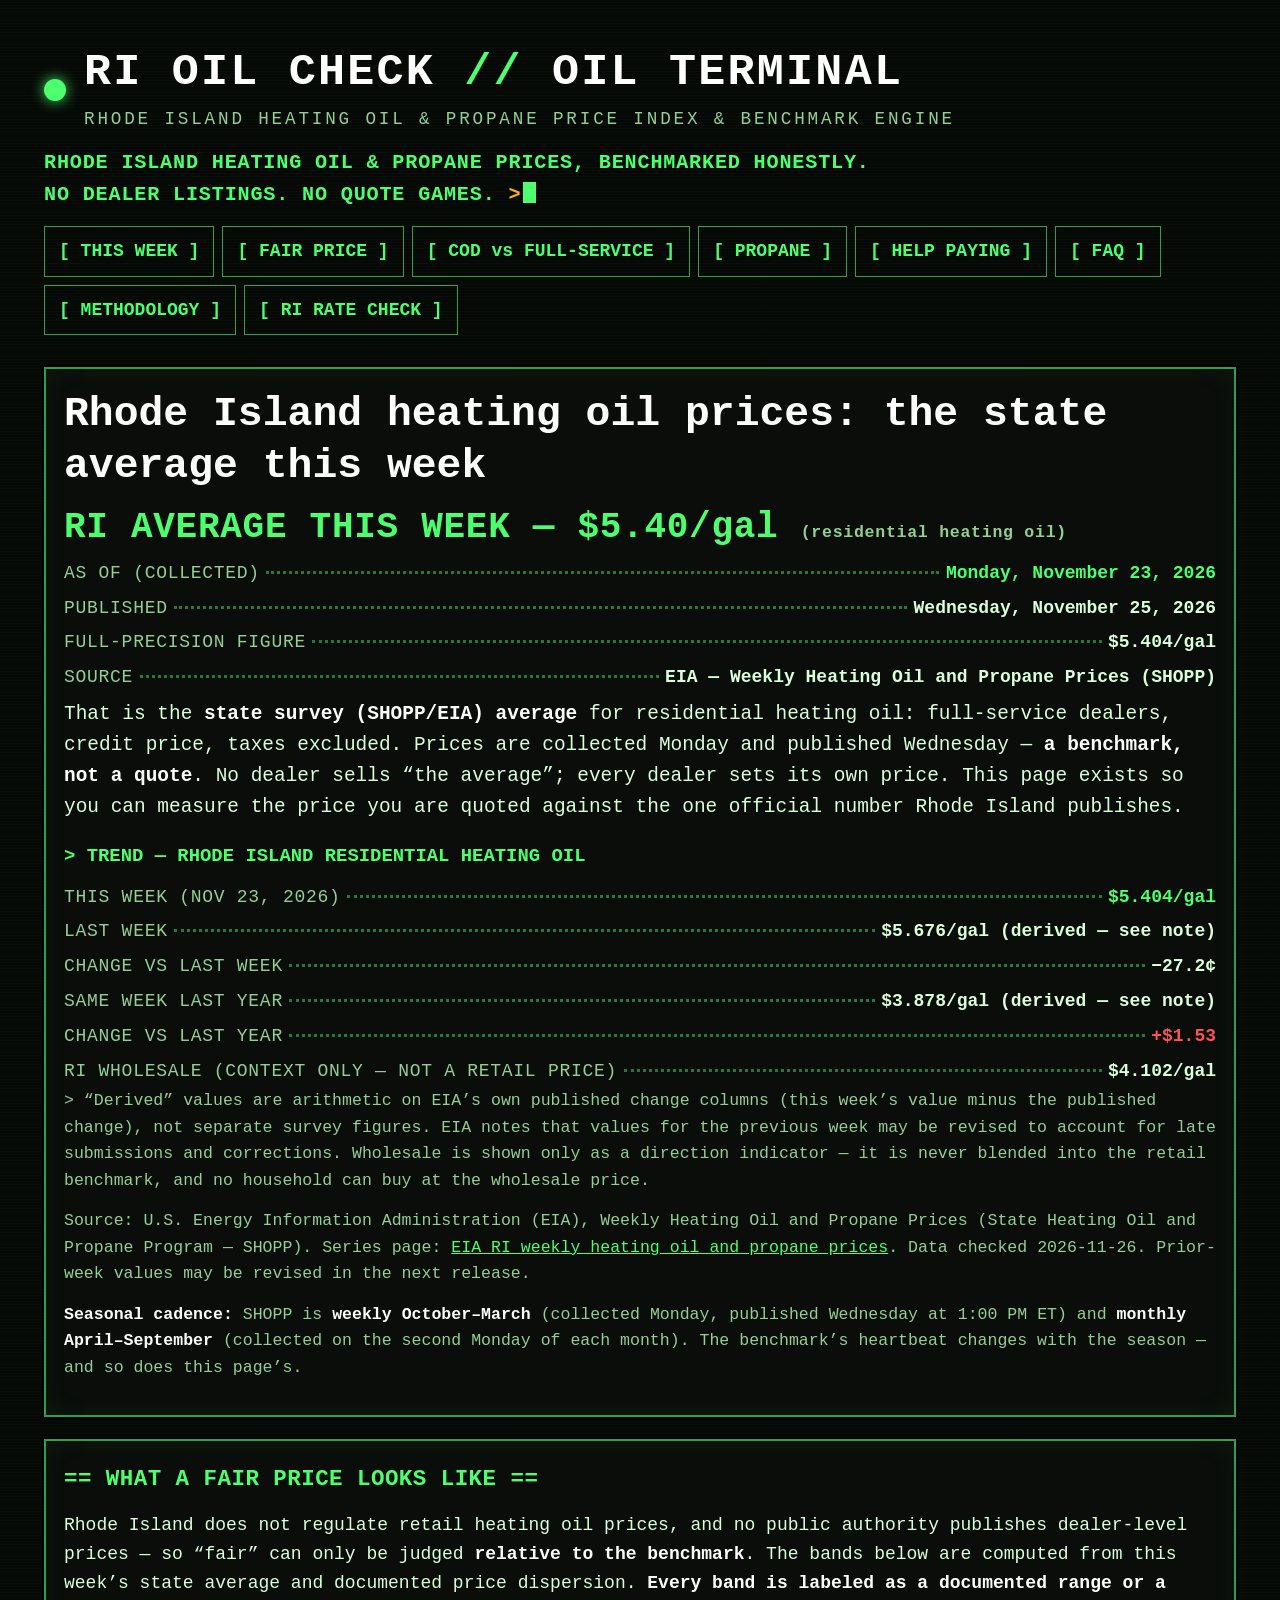
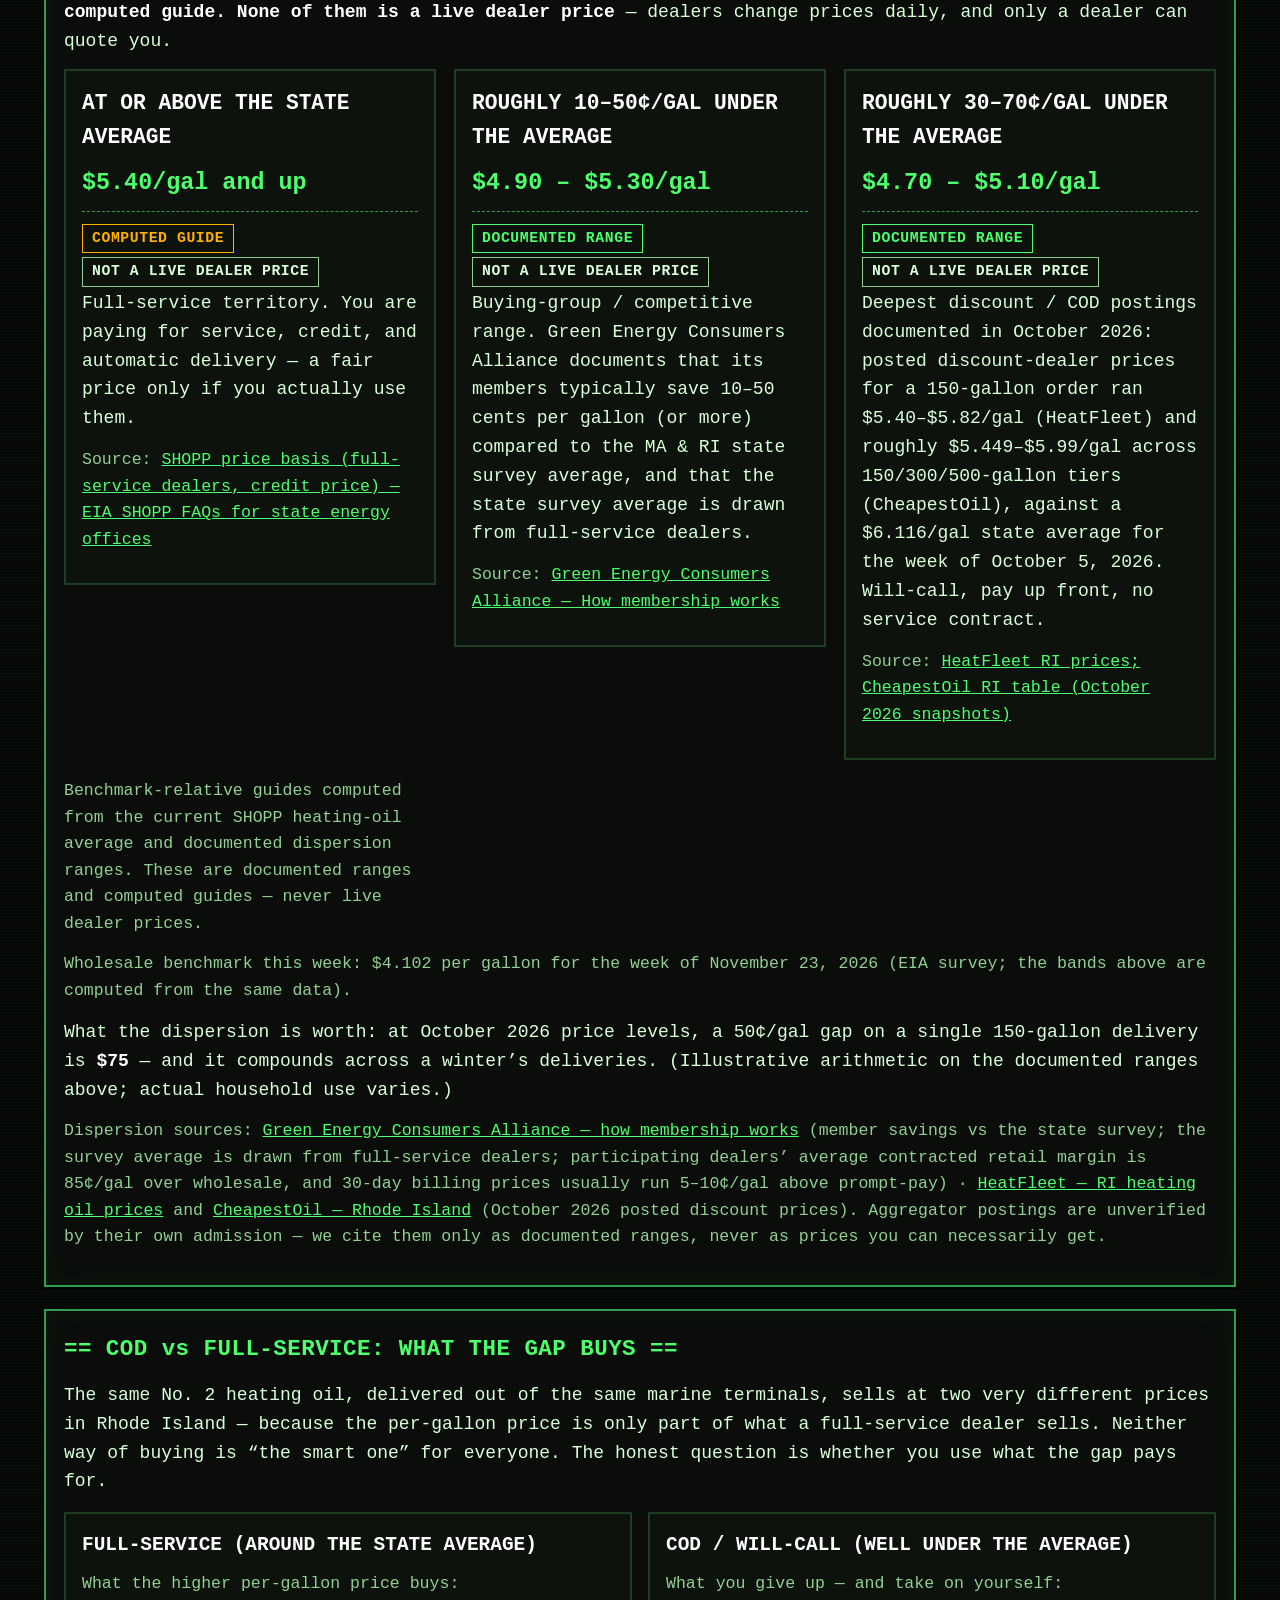
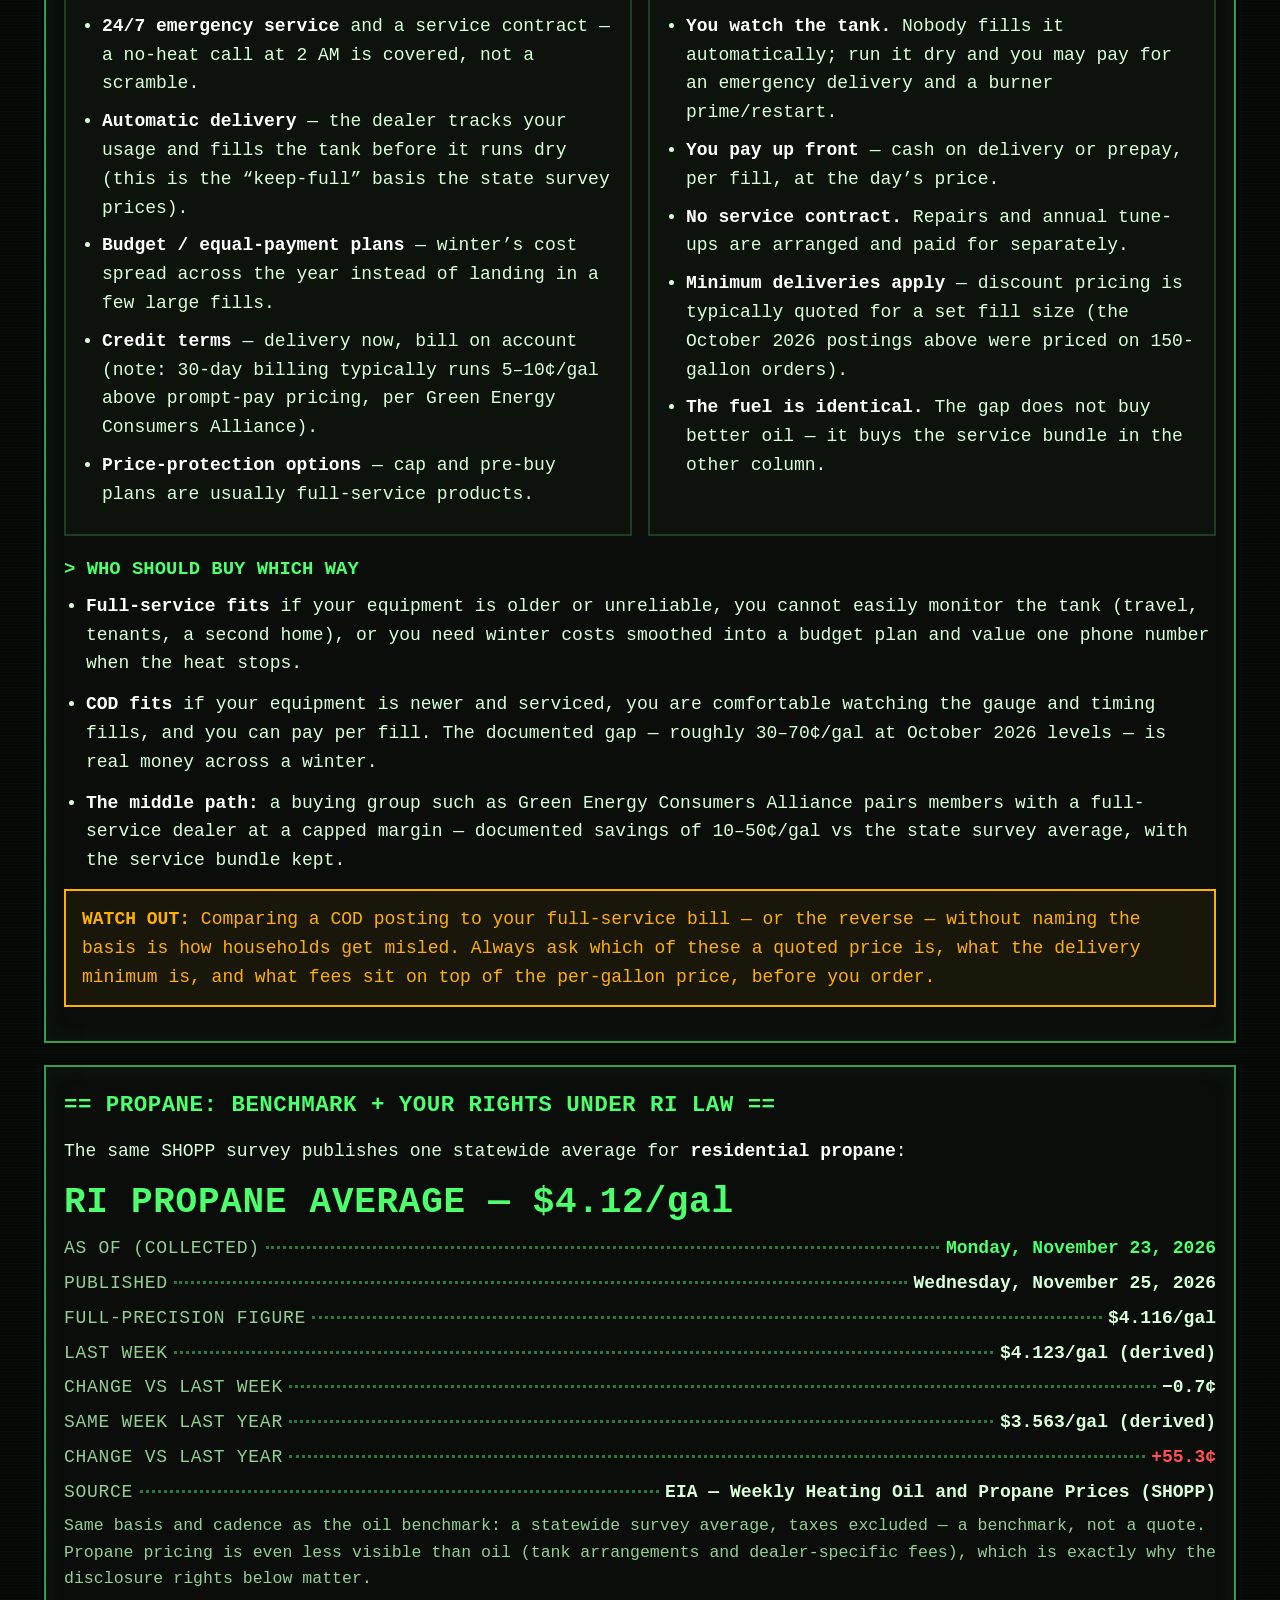
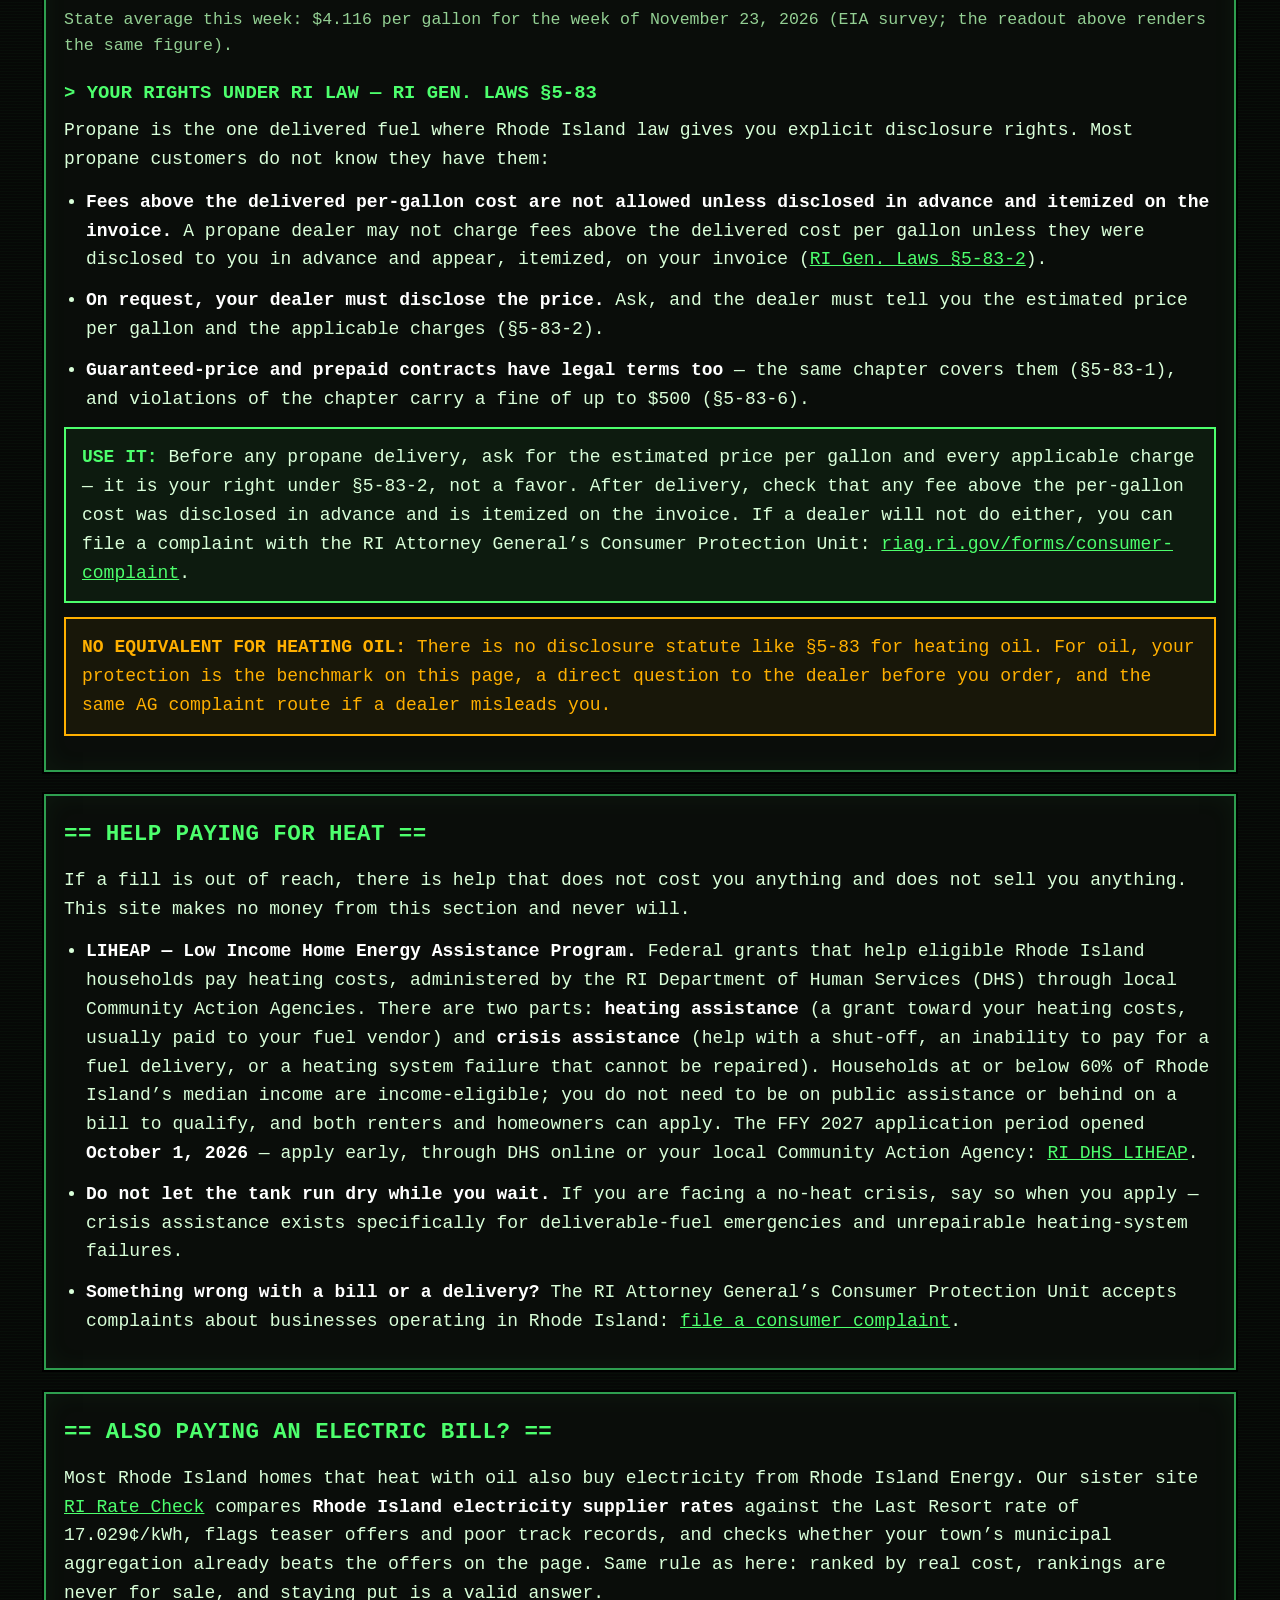
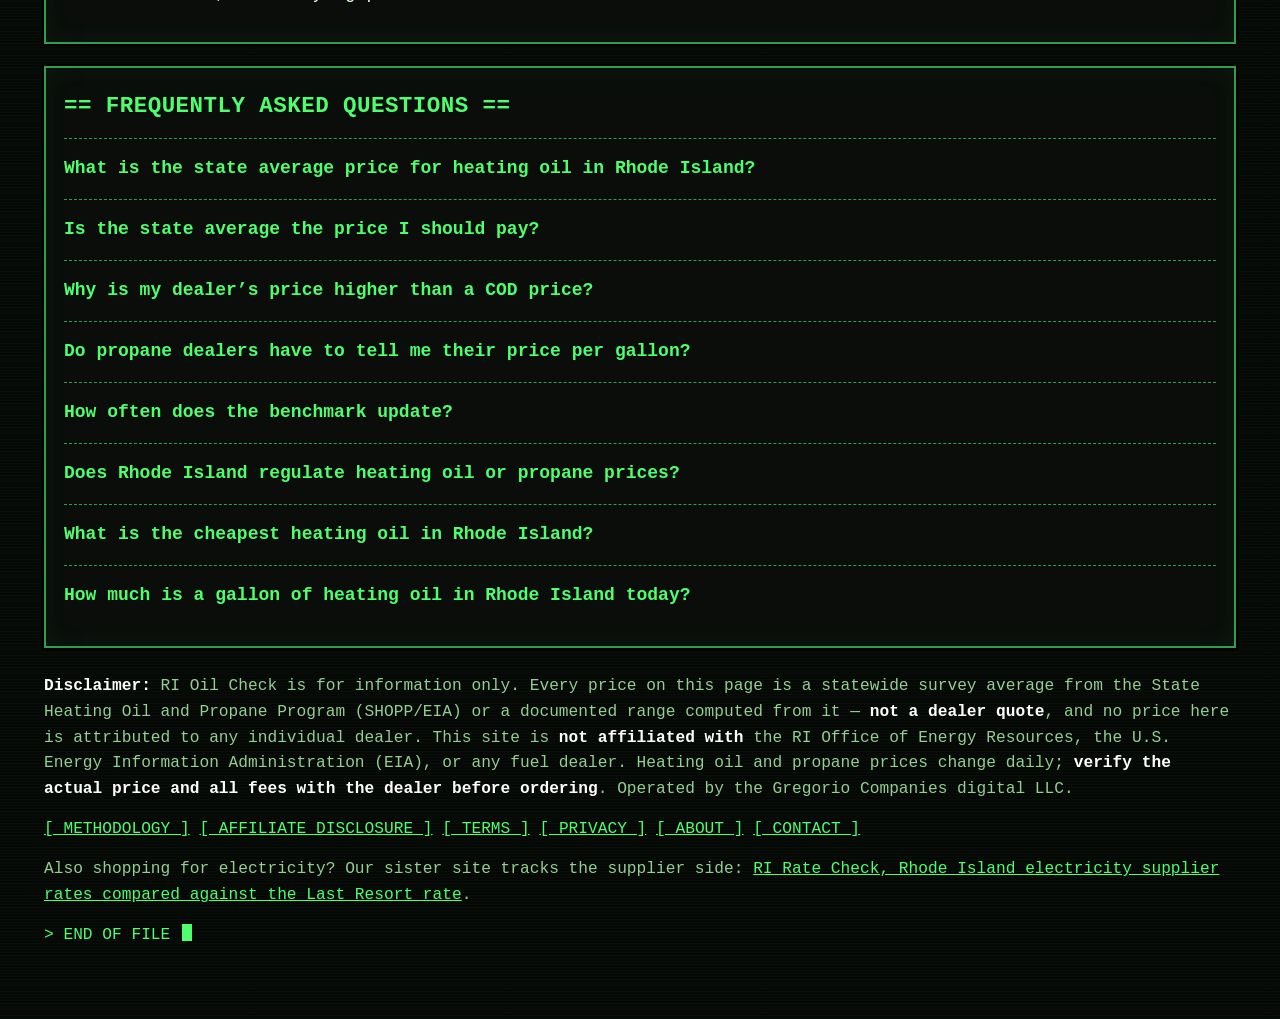
<file: index.html>
<!DOCTYPE html>
<html lang="en">
<head>
<meta name="google-site-verification" content="6U41gj19ortfO_otq8TlyLlmIGt6cs1mBodqeSx7YZI" />
<!-- Google tag (gtag.js) -->
<script async src="https://www.googletagmanager.com/gtag/js?id=G-G4HLJKW8XG"></script>
<script>
  window.dataLayer = window.dataLayer || [];
  function gtag(){dataLayer.push(arguments);}
  gtag('js', new Date());
  gtag('config', 'G-G4HLJKW8XG');
</script>

<meta charset="UTF-8">
<meta name="viewport" content="width=device-width, initial-scale=1.0">
<title>Heating Oil Prices in Rhode Island Today: State Average and Fair Price Guide | RI Oil Check</title>
<meta name="description" content="Rhode Island heating oil prices today: the official SHOPP/EIA state average and trend, what a fair price looks like against it, how to judge the cheapest heating oil quotes honestly, COD vs full-service explained, propane prices and your disclosure rights under RI law, and heating assistance pointers. A benchmark, not a quote.">
<link rel="stylesheet" href="styles.css">
<link rel="canonical" href="https://rioilcheck.com/">
</head>
<body>
<div class="wrap">

  <header class="masthead">
    <div class="brand"><span class="dot" aria-hidden="true"></span><div><p class="brand-name">RI OIL CHECK <span class="slash">//</span> OIL TERMINAL</p><p class="brand-sub">RHODE ISLAND HEATING OIL &amp; PROPANE PRICE INDEX &amp; BENCHMARK ENGINE</p></div></div>
    <p class="tagline">RHODE ISLAND HEATING OIL &amp; PROPANE PRICES, BENCHMARKED HONESTLY.<br>
    NO DEALER LISTINGS. NO QUOTE GAMES. <span class="prompt">&gt;</span><span class="cursor" aria-hidden="true"></span></p>
    <nav class="nav" aria-label="Sections">
      <a href="#this-week">[ THIS WEEK ]</a>
      <a href="#fair-price">[ FAIR PRICE ]</a>
      <a href="#cod">[ COD vs FULL-SERVICE ]</a>
      <a href="#propane">[ PROPANE ]</a>
      <a href="#help">[ HELP PAYING ]</a>
      <a href="#faq">[ FAQ ]</a>
      <a href="methodology.html">[ METHODOLOGY ]</a>
      <a href="https://riratecheck.com/">[ RI RATE CHECK ]</a>
    </nav>
  </header>

  <main>
    <!-- ============ HERO / THIS WEEK ============ -->
    <section class="frame hero" id="this-week" aria-labelledby="hero-h">
      <h1 id="hero-h">Rhode Island heating oil prices: the state average this week</h1>
      <div id="benchmark-hero"><!-- rendered from data/prices.json --></div>
      <p class="big">That is the <strong>state survey (SHOPP/EIA) average</strong> for residential heating oil:
      full-service dealers, credit price, taxes excluded. Prices are collected Monday and published Wednesday —
      <strong>a benchmark, not a quote</strong>. No dealer sells &ldquo;the average&rdquo;; every dealer sets its
      own price. This page exists so you can measure the price you are quoted against the one official number
      Rhode Island publishes.</p>
      <h3 class="subhead">&gt; TREND — RHODE ISLAND RESIDENTIAL HEATING OIL</h3>
      <div id="trend" class="readout" aria-live="polite"><!-- rendered from data/prices.json --></div>
      <p class="note">Source: U.S. Energy Information Administration (EIA), Weekly Heating Oil and Propane Prices
      (State Heating Oil and Propane Program — SHOPP). Series page:
      <a href="https://www.eia.gov/dnav/pet/PET_PRI_WFR_DCUS_SRI_W.htm" rel="noopener">EIA RI weekly heating oil
      and propane prices</a>. Data checked <span id="checked-date"><!--AUTO:checked_date-->2026-11-26<!--/AUTO--></span>. Prior-week values may be
      revised in the next release.</p>
      <p class="note"><strong>Seasonal cadence:</strong> SHOPP is <strong>weekly October&ndash;March</strong>
      (collected Monday, published Wednesday at 1:00 PM ET) and <strong>monthly April&ndash;September</strong>
      (collected on the second Monday of each month). The benchmark&rsquo;s heartbeat changes with the season —
      and so does this page&rsquo;s.</p>
    </section>

    <!-- ============ FAIR PRICE ============ -->
    <section class="frame" id="fair-price" aria-labelledby="fair-h">
      <h2 id="fair-h">== WHAT A FAIR PRICE LOOKS LIKE ==</h2>
      <p>Rhode Island does not regulate retail heating oil prices, and no public authority publishes dealer-level
      prices — so &ldquo;fair&rdquo; can only be judged <strong>relative to the benchmark</strong>. The bands below
      are computed from this week&rsquo;s state average and documented price dispersion. <strong>Every band is
      labeled as a documented range or a computed guide. None of them is a live dealer price</strong> — dealers
      change prices daily, and only a dealer can quote you.</p>
      <div id="fair-bands"><!-- rendered from data/prices.json --></div>
      <p class="note">Wholesale benchmark this week: <!--AUTO:wholesale_price-->$4.102<!--/AUTO--> per gallon for the week of <!--AUTO:week_of_long-->November 23, 2026<!--/AUTO--> (EIA survey; the bands above are computed from the same data).</p>
      <p>What the dispersion is worth: at October 2026 price levels, a 50&cent;/gal gap on a single 150-gallon
      delivery is <strong>$75</strong> — and it compounds across a winter&rsquo;s deliveries. (Illustrative
      arithmetic on the documented ranges above; actual household use varies.)</p>
      <p class="note">Dispersion sources: <a href="https://www.greenenergyconsumers.org/heatingoil/membership/howmembershipworks" rel="noopener">Green
      Energy Consumers Alliance — how membership works</a> (member savings vs the state survey; the survey average
      is drawn from full-service dealers; participating dealers&rsquo; average contracted retail margin is
      85&cent;/gal over wholesale, and 30-day billing prices usually run 5&ndash;10&cent;/gal above prompt-pay) ·
      <a href="https://heatfleet.com/heating_oil_prices/RI-Rhode_Island.html" rel="noopener">HeatFleet — RI heating
      oil prices</a> and <a href="https://www.cheapestoil.com/RhodeIsland" rel="noopener">CheapestOil — Rhode
      Island</a> (October 2026 posted discount prices). Aggregator postings are unverified by their own admission —
      we cite them only as documented ranges, never as prices you can necessarily get.</p>
    </section>

    <!-- ============ COD vs FULL-SERVICE ============ -->
    <section class="frame" id="cod" aria-labelledby="cod-h">
      <h2 id="cod-h">== COD vs FULL-SERVICE: WHAT THE GAP BUYS ==</h2>
      <p>The same No. 2 heating oil, delivered out of the same marine terminals, sells at two very different
      prices in Rhode Island — because the per-gallon price is only part of what a full-service dealer sells.
      Neither way of buying is &ldquo;the smart one&rdquo; for everyone. The honest question is whether you use
      what the gap pays for.</p>
      <div class="cols">
        <div class="card">
          <h3>FULL-SERVICE (AROUND THE STATE AVERAGE)</h3>
          <p class="note">What the higher per-gallon price buys:</p>
          <ul>
            <li><strong>24/7 emergency service</strong> and a service contract — a no-heat call at 2 AM is covered, not a scramble.</li>
            <li><strong>Automatic delivery</strong> — the dealer tracks your usage and fills the tank before it runs dry (this is the &ldquo;keep-full&rdquo; basis the state survey prices).</li>
            <li><strong>Budget / equal-payment plans</strong> — winter&rsquo;s cost spread across the year instead of landing in a few large fills.</li>
            <li><strong>Credit terms</strong> — delivery now, bill on account (note: 30-day billing typically runs 5&ndash;10&cent;/gal above prompt-pay pricing, per Green Energy Consumers Alliance).</li>
            <li><strong>Price-protection options</strong> — cap and pre-buy plans are usually full-service products.</li>
          </ul>
        </div>
        <div class="card">
          <h3>COD / WILL-CALL (WELL UNDER THE AVERAGE)</h3>
          <p class="note">What you give up — and take on yourself:</p>
          <ul>
            <li><strong>You watch the tank.</strong> Nobody fills it automatically; run it dry and you may pay for an emergency delivery and a burner prime/restart.</li>
            <li><strong>You pay up front</strong> — cash on delivery or prepay, per fill, at the day&rsquo;s price.</li>
            <li><strong>No service contract.</strong> Repairs and annual tune-ups are arranged and paid for separately.</li>
            <li><strong>Minimum deliveries apply</strong> — discount pricing is typically quoted for a set fill size (the October 2026 postings above were priced on 150-gallon orders).</li>
            <li><strong>The fuel is identical.</strong> The gap does not buy better oil — it buys the service bundle in the other column.</li>
          </ul>
        </div>
      </div>
      <h3 class="subhead">&gt; WHO SHOULD BUY WHICH WAY</h3>
      <ul class="promise-list">
        <li><strong>Full-service fits</strong> if your equipment is older or unreliable, you cannot easily monitor the tank (travel, tenants, a second home), or you need winter costs smoothed into a budget plan and value one phone number when the heat stops.</li>
        <li><strong>COD fits</strong> if your equipment is newer and serviced, you are comfortable watching the gauge and timing fills, and you can pay per fill. The documented gap — roughly 30&ndash;70&cent;/gal at October 2026 levels — is real money across a winter.</li>
        <li><strong>The middle path:</strong> a buying group such as Green Energy Consumers Alliance pairs members with a full-service dealer at a capped margin — documented savings of 10&ndash;50&cent;/gal vs the state survey average, with the service bundle kept.</li>
      </ul>
      <p class="warning-box"><strong>WATCH OUT:</strong> Comparing a COD posting to your full-service bill — or the
      reverse — without naming the basis is how households get misled. Always ask which of these a quoted price is,
      what the delivery minimum is, and what fees sit on top of the per-gallon price, before you order.</p>
    </section>

    <!-- ============ PROPANE ============ -->
    <section class="frame" id="propane" aria-labelledby="propane-h">
      <h2 id="propane-h">== PROPANE: BENCHMARK + YOUR RIGHTS UNDER RI LAW ==</h2>
      <div id="propane-benchmark"><!-- rendered from data/prices.json --></div>
      <p class="note">State average this week: <!--AUTO:propane_price-->$4.116<!--/AUTO--> per gallon for the week of <!--AUTO:week_of_long-->November 23, 2026<!--/AUTO--> (EIA survey; the readout above renders the same figure).</p>
      <h3 class="subhead">&gt; YOUR RIGHTS UNDER RI LAW — RI GEN. LAWS §5-83</h3>
      <p>Propane is the one delivered fuel where Rhode Island law gives you explicit disclosure rights. Most
      propane customers do not know they have them:</p>
      <ul class="promise-list">
        <li><strong>Fees above the delivered per-gallon cost are not allowed unless disclosed in advance and
        itemized on the invoice.</strong> A propane dealer may not charge fees above the delivered cost per gallon
        unless they were disclosed to you in advance and appear, itemized, on your invoice
        (<a href="https://codes.findlaw.com/ri/title-5-businesses-and-professions/ri-gen-laws-sect-5-83-2/" rel="noopener">RI Gen. Laws §5-83-2</a>).</li>
        <li><strong>On request, your dealer must disclose the price.</strong> Ask, and the dealer must tell you
        the estimated price per gallon and the applicable charges (§5-83-2).</li>
        <li><strong>Guaranteed-price and prepaid contracts have legal terms too</strong> — the same chapter covers
        them (§5-83-1), and violations of the chapter carry a fine of up to $500 (§5-83-6).</li>
      </ul>
      <p class="confirm-box"><strong>USE IT:</strong> Before any propane delivery, ask for the estimated price per
      gallon and every applicable charge — it is your right under §5-83-2, not a favor. After delivery, check that
      any fee above the per-gallon cost was disclosed in advance and is itemized on the invoice. If a dealer will
      not do either, you can file a complaint with the RI Attorney General&rsquo;s Consumer Protection Unit:
      <a href="https://riag.ri.gov/forms/consumer-complaint" rel="noopener">riag.ri.gov/forms/consumer-complaint</a>.</p>
      <p class="warning-box"><strong>NO EQUIVALENT FOR HEATING OIL:</strong> There is no disclosure statute like
      §5-83 for heating oil. For oil, your protection is the benchmark on this page, a direct question to the
      dealer before you order, and the same AG complaint route if a dealer misleads you.</p>
    </section>

    <!-- ============ HELP PAYING ============ -->
    <section class="frame" id="help" aria-labelledby="help-h">
      <h2 id="help-h">== HELP PAYING FOR HEAT ==</h2>
      <p>If a fill is out of reach, there is help that does not cost you anything and does not sell you anything.
      This site makes no money from this section and never will.</p>
      <ul class="promise-list">
        <li><strong>LIHEAP — Low Income Home Energy Assistance Program.</strong> Federal grants that help eligible
        Rhode Island households pay heating costs, administered by the RI Department of Human Services (DHS) through
        local Community Action Agencies. There are two parts: <strong>heating assistance</strong> (a grant toward
        your heating costs, usually paid to your fuel vendor) and <strong>crisis assistance</strong> (help with a
        shut-off, an inability to pay for a fuel delivery, or a heating system failure that cannot be repaired).
        Households at or below 60% of Rhode Island&rsquo;s median income are income-eligible; you do not need to be
        on public assistance or behind on a bill to qualify, and both renters and homeowners can apply. The FFY 2027
        application period opened <strong>October 1, 2026</strong> — apply early, through DHS online or your local
        Community Action Agency: <a href="https://dhs.ri.gov/programs-and-services/energy-assistance-programs-heating/low-income-home-energy-assistance-1" rel="noopener">RI DHS LIHEAP</a>.</li>
        <li><strong>Do not let the tank run dry while you wait.</strong> If you are facing a no-heat crisis, say so
        when you apply — crisis assistance exists specifically for deliverable-fuel emergencies and unrepairable
        heating-system failures.</li>
        <li><strong>Something wrong with a bill or a delivery?</strong> The RI Attorney General&rsquo;s Consumer
        Protection Unit accepts complaints about businesses operating in Rhode Island:
        <a href="https://riag.ri.gov/forms/consumer-complaint" rel="noopener">file a consumer complaint</a>.</li>
      </ul>
    </section>


    <!-- ============ SISTER SITE: ELECTRICITY ============ -->
    <section class="frame" aria-labelledby="elec-h">
      <h2 id="elec-h">== ALSO PAYING AN ELECTRIC BILL? ==</h2>
      <p>Most Rhode Island homes that heat with oil also buy electricity from Rhode Island Energy. Our sister
      site <a href="https://riratecheck.com/">RI Rate Check</a> compares <strong>Rhode Island electricity
      supplier rates</strong> against the Last Resort rate of 17.029&cent;/kWh, flags teaser offers and poor
      track records, and checks whether your town&rsquo;s municipal aggregation already beats the offers on the
      page. Same rule as here: ranked by real cost, rankings are never for sale, and staying put is a valid
      answer.</p>
    </section>

    <!-- ============ FAQ ============ -->
    <section class="frame" id="faq" aria-labelledby="faq-h">
      <h2 id="faq-h">== FREQUENTLY ASKED QUESTIONS ==</h2>

      <details>
        <summary>What is the state average price for heating oil in Rhode Island?</summary>
        <p>The state average is the Rhode Island residential heating oil price published by the U.S. Energy
        Information Administration (EIA) under the State Heating Oil and Propane Program (SHOPP), a joint survey
        run with state energy offices on Form EIA-877. For the <strong>week of <!--AUTO:week_of_long-->November 23, 2026<!--/AUTO--> it was
        <!--AUTO:heating_oil_price-->$5.404<!--/AUTO--> per gallon</strong>. It is a statewide survey average of the residential <em>credit</em> price
        charged by full-service dealers, excluding taxes — one average for the whole state. SHOPP does not publish
        county-level or dealer-level prices, and the average may be revised in the following week&rsquo;s release.</p>
      </details>

      <details>
        <summary>Is the state average the price I should pay?</summary>
        <p><strong>No.</strong> The state average is a benchmark — the price to measure a quote against — not a
        quote and not a target. It tracks the full-service, on-credit price, which is the top of the market&rsquo;s
        normal range. If you buy from a full-service dealer and use its service contract, automatic delivery, and
        credit terms, paying around the average can be fair. If you buy COD (cash on delivery, will-call), a fair
        price should be well under the average, because you are not buying the service bundle. Green Energy
        Consumers Alliance documents that its buying-group members typically save <strong>10&ndash;50 cents per
        gallon</strong> compared to the state survey average.</p>
      </details>

      <details>
        <summary>Why is my dealer&rsquo;s price higher than a COD price?</summary>
        <p>Because the two prices buy different things. A full-service price bundles the fuel with 24/7 emergency
        service, a service contract, automatic delivery so you do not have to watch the tank gauge, budget or
        equal-payment plans, and credit terms. A COD price is fuel only: you watch your own tank, call for each
        delivery yourself, and pay up front. The fuel itself is the same No. 2 heating oil. The gap between the two
        is the price of the service bundle — worth paying only if you actually use the services. See
        <a href="#cod">COD vs FULL-SERVICE</a> above.</p>
      </details>

      <details>
        <summary>Do propane dealers have to tell me their price per gallon?</summary>
        <p><strong>Yes — on request.</strong> Under Rhode Island law (RI Gen. Laws §5-83-2), a propane dealer must,
        on request, disclose the estimated price per gallon and applicable charges. A propane dealer also may not
        charge fees above the delivered cost per gallon unless those fees were disclosed in advance and are
        itemized on the invoice. There is no equivalent disclosure statute for heating oil.</p>
      </details>

      <details>
        <summary>How often does the benchmark update?</summary>
        <p>During the heating season, <strong>October through March</strong>, SHOPP prices are collected as of each
        Monday and published by EIA on <strong>Wednesdays at 1:00 PM Eastern</strong>. From <strong>April through
        September</strong>, prices are collected only on the second Monday of each month, and no monthly averages
        are published for that period. The prior week&rsquo;s average may be revised in the next release to account
        for late submissions and corrections — so treat each week&rsquo;s number as the best official figure, not
        a permanent one.</p>
      </details>

      <details>
        <summary>Does Rhode Island regulate heating oil or propane prices?</summary>
        <p><strong>No.</strong> The RI Office of Energy Resources states: &ldquo;Rhode Island does not regulate
        retail sales of heating oil and propane. Sales are managed primarily by local fuel dealers.&rdquo; That is
        exactly why the same fuel can sell at materially different prices on the same day — and why a public
        benchmark matters. (Over one-third of Rhode Island homes heat with oil and propane, per the same OER page.)
        Propane customers do have specific disclosure rights under RI Gen. Laws §5-83, and any consumer can file a
        complaint with the RI Attorney General&rsquo;s Consumer Protection Unit.</p>
      </details>
      <details>
        <summary>What is the cheapest heating oil in Rhode Island?</summary>
        <p>No public authority publishes dealer-level prices, so no honest site can name one cheapest dealer.
        The lowest prices in Rhode Island are usually COD (cash on delivery, will-call) postings: at October 2026
        levels, the documented COD range ran roughly <strong>30&ndash;70 cents per gallon under the state
        average</strong>, before delivery minimums and fees. The way to find your cheapest real price is to
        collect quotes on the same day, on the same basis, and measure each one against the state average
        benchmark on this page.</p>
      </details>

      <details>
        <summary>How much is a gallon of heating oil in Rhode Island today?</summary>
        <p>The most recent official figure is the SHOPP/EIA state average shown at the top of this page:
        <strong><!--AUTO:heating_oil_price-->$5.404<!--/AUTO--> per gallon for the week of <!--AUTO:week_of_long-->November 23, 2026<!--/AUTO--></strong>. It is a survey average of the
        full-service credit price, collected each Monday and published each Wednesday during the heating season.
        Your dealer&rsquo;s price will differ, up or down, depending on the service bundle, the delivery size,
        and the day you order.</p>
      </details>
    </section>
  </main>

  <footer class="foot">
    <p><strong>Disclaimer:</strong> RI Oil Check is for information only. Every price on this page is a statewide
    survey average from the State Heating Oil and Propane Program (SHOPP/EIA) or a documented range computed from
    it — <strong>not a dealer quote</strong>, and no price here is attributed to any individual dealer. This site
    is <strong>not affiliated with</strong> the RI Office of Energy Resources, the U.S. Energy Information
    Administration (EIA), or any fuel dealer. Heating oil and propane prices change daily; <strong>verify the
    actual price and all fees with the dealer before ordering</strong>. Operated by the Gregorio Companies
    digital LLC.</p>
    <p><a href="methodology.html">[ METHODOLOGY ]</a>
    <a href="affiliate-disclosure.html">[ AFFILIATE DISCLOSURE ]</a>
    <a href="terms.html">[ TERMS ]</a>
    <a href="privacy.html">[ PRIVACY ]</a>
    <a href="about.html">[ ABOUT ]</a>
    <a href="contact.html">[ CONTACT ]</a></p>
    <p>Also shopping for electricity? Our sister site tracks the supplier side: <a href="https://riratecheck.com/">RI Rate Check, Rhode Island electricity supplier rates compared against the Last Resort rate</a>.</p>
<p class="prompt-line">&gt; END OF FILE <span class="cursor" aria-hidden="true"></span></p>
  </footer>
</div>

<script src="app.js" defer></script>
<!-- Cloudflare Web Analytics --><script type='module' src='https://static.cloudflareinsights.com/beacon.min.js' data-cf-beacon='{"token": "7f6ab8a09d484d769e61a45b63843ef5"}'></script><!-- End Cloudflare Web Analytics -->
</body>
</html>
</file>
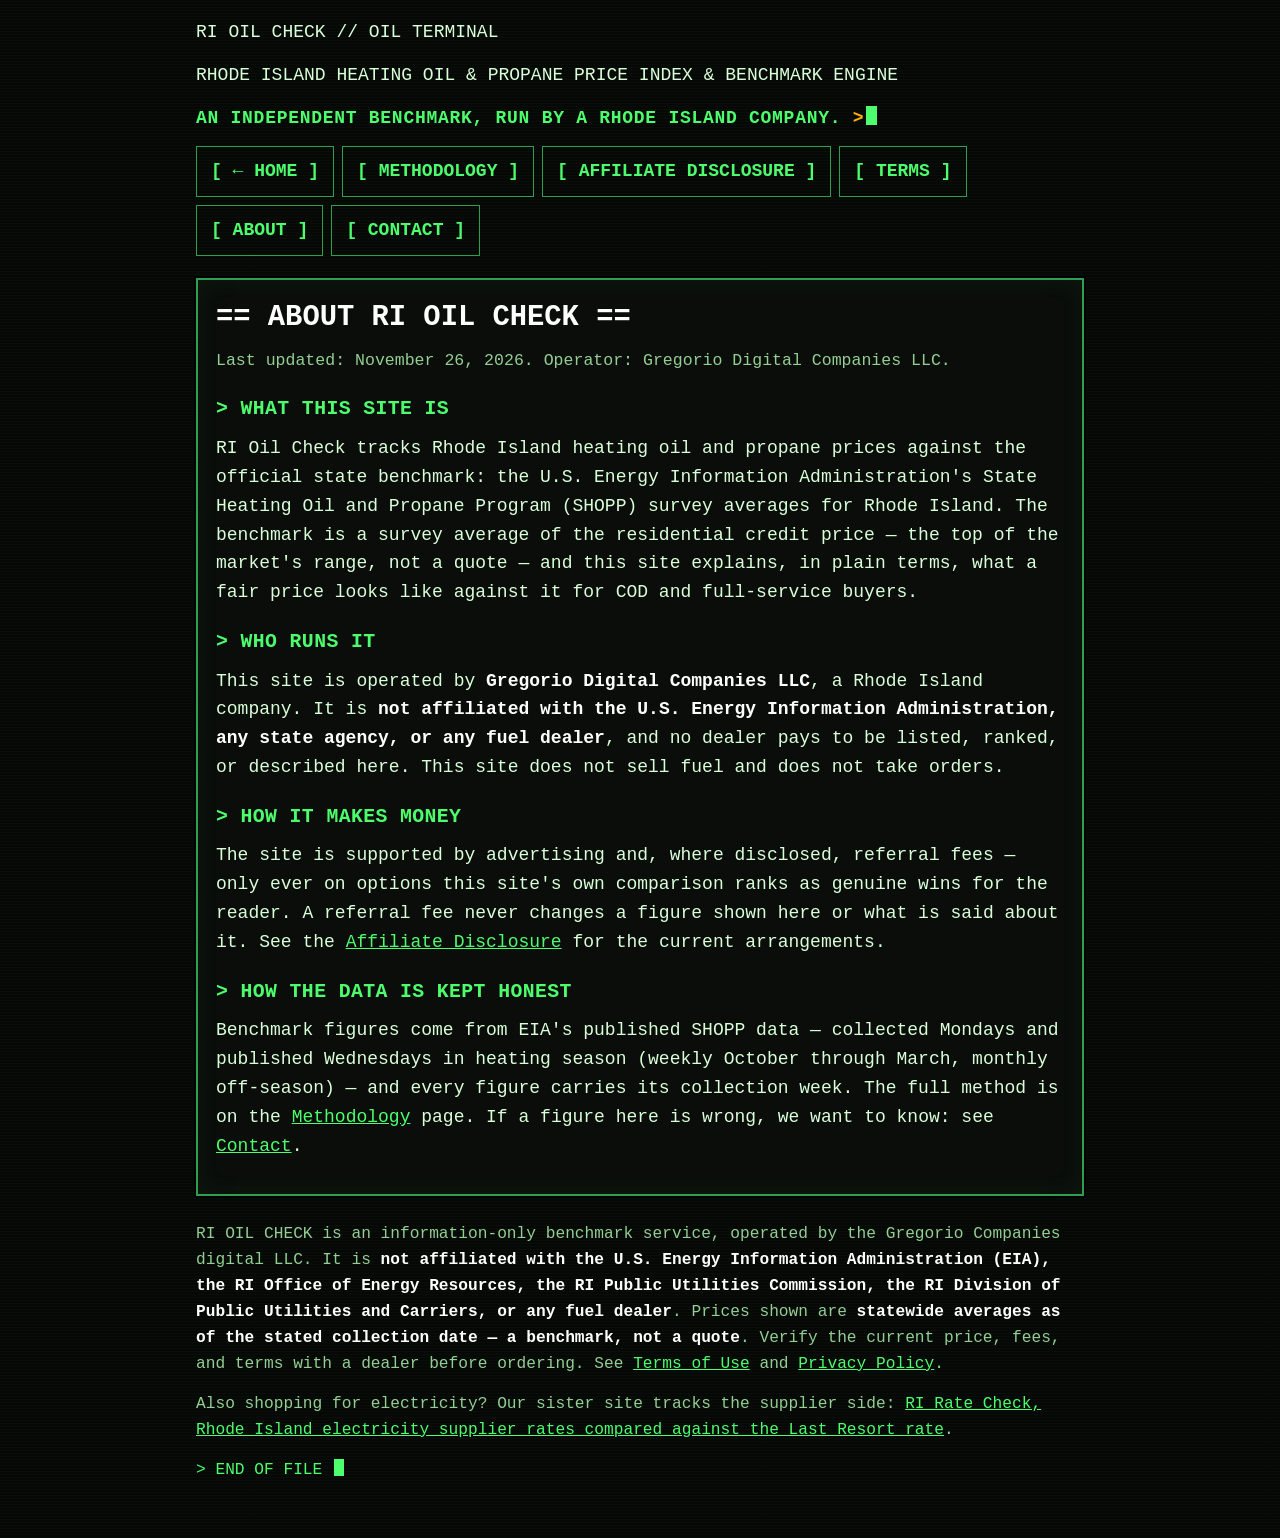
<file: about.html>
<!DOCTYPE html>
<html lang="en">
<head>
<!-- Google tag (gtag.js) -->
<script async src="https://www.googletagmanager.com/gtag/js?id=G-G4HLJKW8XG"></script>
<script>
  window.dataLayer = window.dataLayer || [];
  function gtag(){dataLayer.push(arguments);}
  gtag('js', new Date());
  gtag('config', 'G-G4HLJKW8XG');
</script>

<meta charset="UTF-8">
<meta name="viewport" content="width=device-width, initial-scale=1.0">
<title>About | RI Oil Check, Rhode Island Heating Oil Prices and the Official State Average Benchmark</title>
<meta name="description" content="About RI Oil Check: an independent Rhode Island heating oil and propane price benchmark operated by Gregorio Digital Companies LLC. Not affiliated with the EIA, any state agency, or any fuel dealer.">
<link rel="canonical" href="https://rioilcheck.com/about.html">
<style>:root{--bg:#060806;--panel:#0a0d0a;--panel2:#0d120d;--green:#4dff6d;--dim:#2e9e4f;--ink:#d9ffd9;--muted:#93cf93;--amber:#ffb000;--red:#ff5252;--line:#1f3d24;--mono:"Courier New",ui-monospace,SFMono-Regular,Menlo,Consolas,monospace}
*{box-sizing:border-box}html{font-size:18px}body{margin:0;background:var(--bg);background-image:repeating-linear-gradient(0deg,rgba(77,255,109,.025) 0 1px,transparent 1px 3px);color:var(--ink);font-family:var(--mono);line-height:1.6}
.wrap{max-width:920px;margin:0 auto;padding:18px 16px 40px}a{color:var(--green)}a:focus-visible{outline:3px solid var(--amber);outline-offset:2px}strong{color:#fff}p{margin:0 0 14px}.note{color:var(--muted);font-size:.92rem}
.logo{color:var(--green);font-size:.82rem;line-height:1.35;margin:0 0 10px;overflow-x:auto;white-space:pre}.tagline{color:var(--green);font-weight:bold;letter-spacing:.04em}.prompt{color:var(--amber);font-weight:bold}
.cursor{display:inline-block;width:.62em;height:1.05em;background:var(--green);vertical-align:-.14em;margin-left:2px;animation:blink 1.05s steps(1) infinite}@keyframes blink{50%{opacity:0}}@media (prefers-reduced-motion:reduce){.cursor{animation:none}}
.nav{display:flex;flex-wrap:wrap;gap:8px;margin:12px 0 6px}.nav a{color:var(--green);text-decoration:none;border:1.5px solid var(--dim);padding:10px 14px;min-height:48px;display:inline-flex;align-items:center;font-weight:bold}.nav a:hover{background:var(--green);color:#000}
.frame{border:2px solid var(--dim);background:var(--panel);box-shadow:0 0 0 2px #000,inset 0 0 26px rgba(77,255,109,.05);padding:20px 18px;margin:22px 0}.frame h1{color:#fff;font-size:1.6rem;line-height:1.25;margin:0 0 12px}.frame h2{color:var(--green);font-size:1.1rem;margin:20px 0 8px;letter-spacing:.02em}
ul{margin:0;padding-left:22px}li{margin-bottom:12px}.warn-box{border:2px solid var(--amber);color:var(--amber);background:rgba(255,176,0,.06);padding:14px 16px;margin-top:14px}.warn-box strong{color:var(--amber)}.foot{color:var(--muted);font-size:.9rem;margin-top:26px}.prompt-line{color:var(--green)}
</style>
</head>
<body>
<div class="wrap">
<header>
<div class="brand"><span class="dot" aria-hidden="true"></span><div><p class="brand-name">RI OIL CHECK <span class="slash">//</span> OIL TERMINAL</p><p class="brand-sub">RHODE ISLAND HEATING OIL &amp; PROPANE PRICE INDEX &amp; BENCHMARK ENGINE</p></div></div>
<p class="tagline">AN INDEPENDENT BENCHMARK, RUN BY A RHODE ISLAND COMPANY. <span class="prompt">&gt;</span><span class="cursor" aria-hidden="true"></span></p>
<nav class="nav" aria-label="Sections">
      <a href="index.html">[ &larr; HOME ]</a>
      <a href="methodology.html">[ METHODOLOGY ]</a>
      <a href="affiliate-disclosure.html">[ AFFILIATE DISCLOSURE ]</a>
      <a href="terms.html">[ TERMS ]</a>
      <a href="about.html">[ ABOUT ]</a>
      <a href="contact.html">[ CONTACT ]</a>
    </nav>
</header>
<main>
    <section class="frame" aria-labelledby="about-h">
      <h1 id="about-h" style="color:#ffffff;font-size:1.6rem;line-height:1.25;margin:0 0 12px;">== ABOUT RI OIL CHECK ==</h1>
      <p class="note">Last updated: November 26, 2026. Operator: Gregorio Digital Companies LLC.</p>

      <h2 class="subhead">&gt; WHAT THIS SITE IS</h2>
      <p>RI Oil Check tracks Rhode Island heating oil and propane prices against the official state benchmark: the U.S. Energy Information Administration's State Heating Oil and Propane Program (SHOPP) survey averages for Rhode Island. The benchmark is a survey average of the residential credit price — the top of the market's range, not a quote — and this site explains, in plain terms, what a fair price looks like against it for COD and full-service buyers.</p>

      <h2 class="subhead">&gt; WHO RUNS IT</h2>
      <p>This site is operated by <strong>Gregorio Digital Companies LLC</strong>, a Rhode Island company. It is <strong>not affiliated with the U.S. Energy Information Administration, any state agency, or any fuel dealer</strong>, and no dealer pays to be listed, ranked, or described here. This site does not sell fuel and does not take orders.</p>

      <h2 class="subhead">&gt; HOW IT MAKES MONEY</h2>
      <p>The site is supported by advertising and, where disclosed, referral fees — only ever on options this site's own comparison ranks as genuine wins for the reader. A referral fee never changes a figure shown here or what is said about it. See the <a href="affiliate-disclosure.html">Affiliate Disclosure</a> for the current arrangements.</p>

      <h2 class="subhead">&gt; HOW THE DATA IS KEPT HONEST</h2>
      <p>Benchmark figures come from EIA's published SHOPP data — collected Mondays and published Wednesdays in heating season (weekly October through March, monthly off-season) — and every figure carries its collection week. The full method is on the <a href="methodology.html">Methodology</a> page. If a figure here is wrong, we want to know: see <a href="contact.html">Contact</a>.</p>
    </section>
  </main>
<footer class="foot">
<p>RI OIL CHECK is an information-only benchmark service, operated by the Gregorio Companies digital LLC. It is <strong>not affiliated with the U.S. Energy Information Administration (EIA), the RI Office of Energy Resources, the RI Public Utilities Commission, the RI Division of Public Utilities and Carriers, or any fuel dealer</strong>. Prices shown are <strong>statewide averages as of the stated collection date — a benchmark, not a quote</strong>. Verify the current price, fees, and terms with a dealer before ordering. See <a href="terms.html">Terms of Use</a> and <a href="privacy.html">Privacy Policy</a>.</p>
<p>Also shopping for electricity? Our sister site tracks the supplier side: <a href="https://riratecheck.com/">RI Rate Check, Rhode Island electricity supplier rates compared against the Last Resort rate</a>.</p>
<p class="prompt-line">&gt; END OF FILE <span class="cursor" aria-hidden="true"></span></p>
</footer>
</div>
<!-- Cloudflare Web Analytics --><script type='module' src='https://static.cloudflareinsights.com/beacon.min.js' data-cf-beacon='{"token": "7f6ab8a09d484d769e61a45b63843ef5"}'></script><!-- End Cloudflare Web Analytics -->
</body>
</html>
</file>
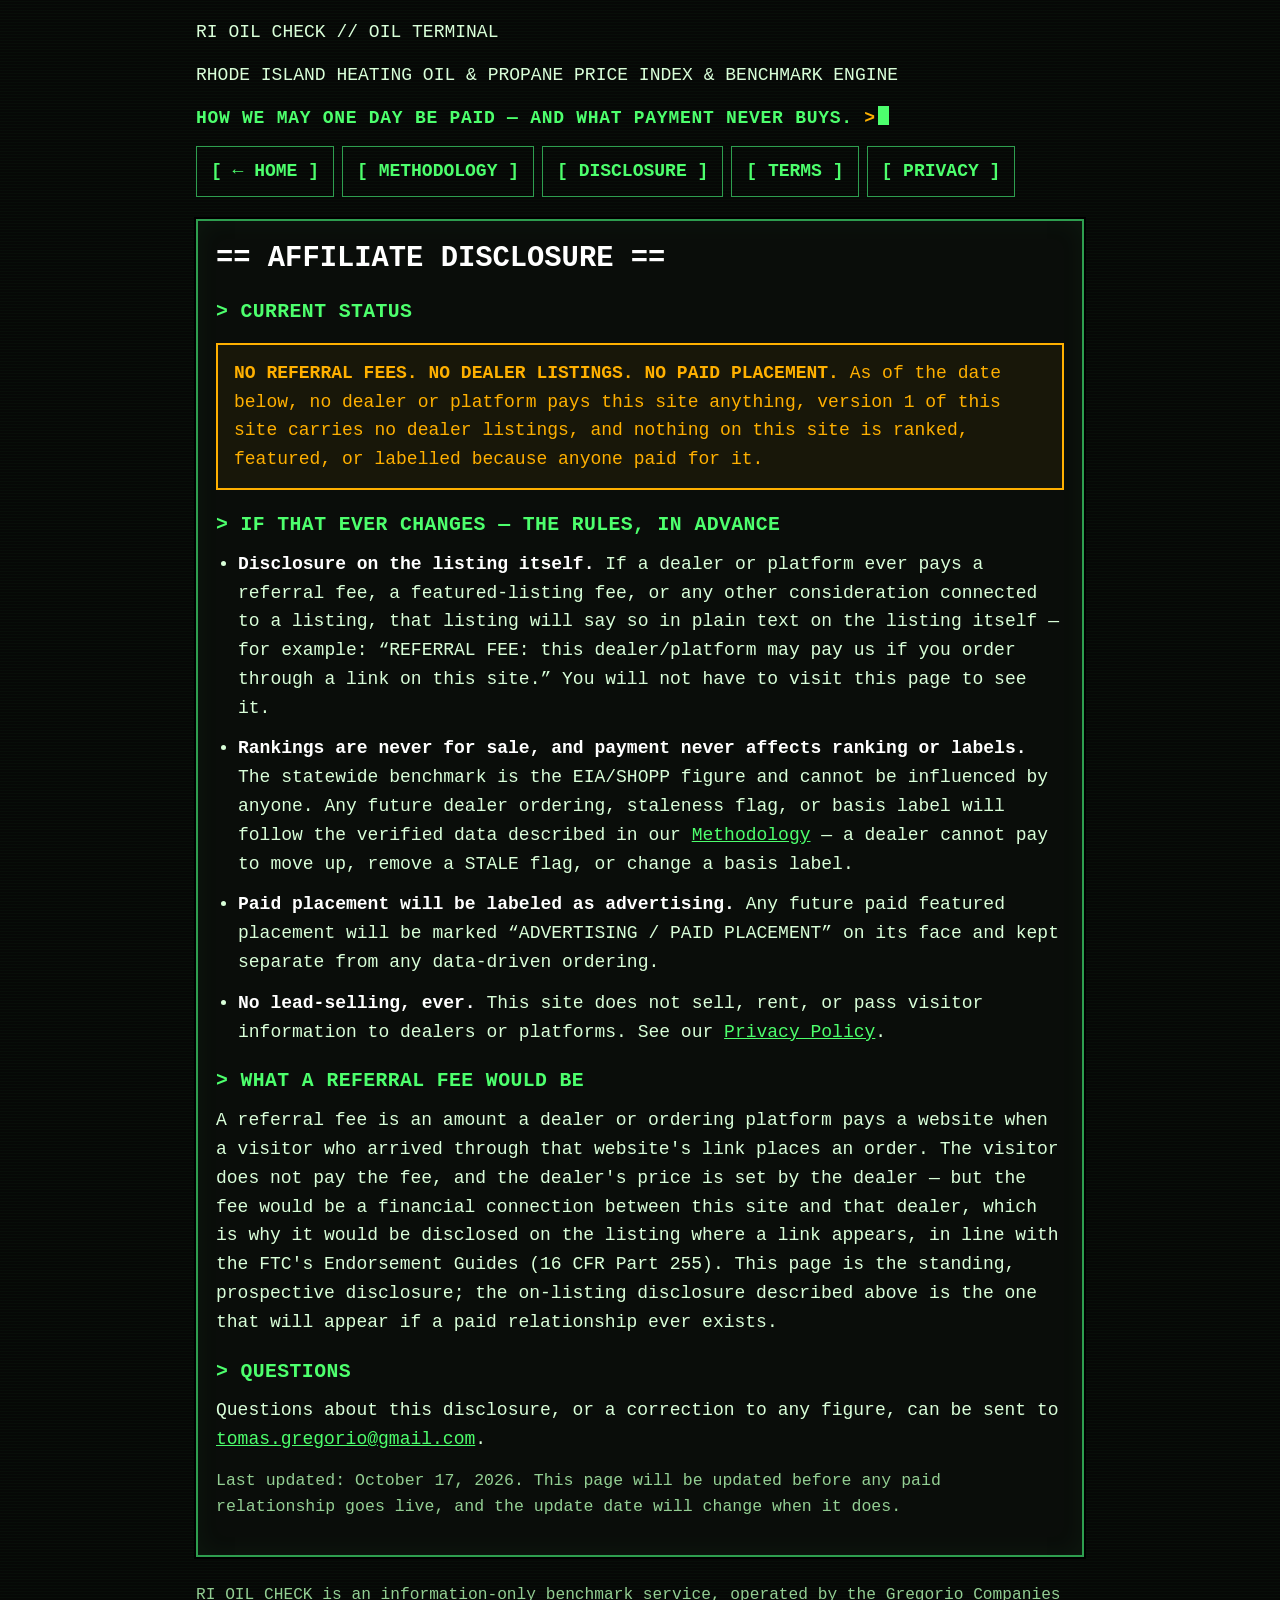
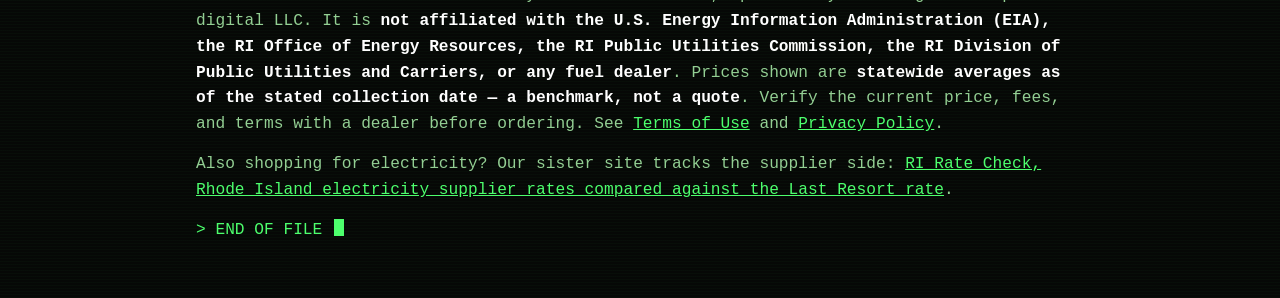
<file: affiliate-disclosure.html>
<!DOCTYPE html>
<html lang="en">
<head>
<!-- Google tag (gtag.js) -->
<script async src="https://www.googletagmanager.com/gtag/js?id=G-G4HLJKW8XG"></script>
<script>
  window.dataLayer = window.dataLayer || [];
  function gtag(){dataLayer.push(arguments);}
  gtag('js', new Date());
  gtag('config', 'G-G4HLJKW8XG');
</script>

<meta charset="UTF-8">
<meta name="viewport" content="width=device-width, initial-scale=1.0">
<title>Affiliate Disclosure: No Dealer Fees and No Paid Listings | RI Oil Check</title>
<meta name="description" content="RI Oil Check currently takes no referral fees and lists no dealers. The standing rules that will govern any future paid relationship, disclosed in advance.">
<link rel="canonical" href="https://rioilcheck.com/affiliate-disclosure.html">
<style>:root{--bg:#060806;--panel:#0a0d0a;--panel2:#0d120d;--green:#4dff6d;--dim:#2e9e4f;--ink:#d9ffd9;--muted:#93cf93;--amber:#ffb000;--red:#ff5252;--line:#1f3d24;--mono:"Courier New",ui-monospace,SFMono-Regular,Menlo,Consolas,monospace}
*{box-sizing:border-box}html{font-size:18px}body{margin:0;background:var(--bg);background-image:repeating-linear-gradient(0deg,rgba(77,255,109,.025) 0 1px,transparent 1px 3px);color:var(--ink);font-family:var(--mono);line-height:1.6}
.wrap{max-width:920px;margin:0 auto;padding:18px 16px 40px}a{color:var(--green)}a:focus-visible{outline:3px solid var(--amber);outline-offset:2px}strong{color:#fff}p{margin:0 0 14px}.note{color:var(--muted);font-size:.92rem}
.logo{color:var(--green);font-size:.82rem;line-height:1.35;margin:0 0 10px;overflow-x:auto;white-space:pre}.tagline{color:var(--green);font-weight:bold;letter-spacing:.04em}.prompt{color:var(--amber);font-weight:bold}
.cursor{display:inline-block;width:.62em;height:1.05em;background:var(--green);vertical-align:-.14em;margin-left:2px;animation:blink 1.05s steps(1) infinite}@keyframes blink{50%{opacity:0}}@media (prefers-reduced-motion:reduce){.cursor{animation:none}}
.nav{display:flex;flex-wrap:wrap;gap:8px;margin:12px 0 6px}.nav a{color:var(--green);text-decoration:none;border:1.5px solid var(--dim);padding:10px 14px;min-height:48px;display:inline-flex;align-items:center;font-weight:bold}.nav a:hover{background:var(--green);color:#000}
.frame{border:2px solid var(--dim);background:var(--panel);box-shadow:0 0 0 2px #000,inset 0 0 26px rgba(77,255,109,.05);padding:20px 18px;margin:22px 0}.frame h1{color:#fff;font-size:1.6rem;line-height:1.25;margin:0 0 12px}.frame h2{color:var(--green);font-size:1.1rem;margin:20px 0 8px;letter-spacing:.02em}
ul{margin:0;padding-left:22px}li{margin-bottom:12px}.warn-box{border:2px solid var(--amber);color:var(--amber);background:rgba(255,176,0,.06);padding:14px 16px;margin-top:14px}.warn-box strong{color:var(--amber)}.foot{color:var(--muted);font-size:.9rem;margin-top:26px}.prompt-line{color:var(--green)}
</style>
</head>
<body>
<div class="wrap">
<header>
<div class="brand"><span class="dot" aria-hidden="true"></span><div><p class="brand-name">RI OIL CHECK <span class="slash">//</span> OIL TERMINAL</p><p class="brand-sub">RHODE ISLAND HEATING OIL &amp; PROPANE PRICE INDEX &amp; BENCHMARK ENGINE</p></div></div>
<p class="tagline">HOW WE MAY ONE DAY BE PAID — AND WHAT PAYMENT NEVER BUYS. <span class="prompt">&gt;</span><span class="cursor" aria-hidden="true"></span></p>
<nav class="nav" aria-label="Sections"><a href="index.html">[ &larr; HOME ]</a><a href="methodology.html">[ METHODOLOGY ]</a><a href="affiliate-disclosure.html">[ DISCLOSURE ]</a><a href="terms.html">[ TERMS ]</a><a href="privacy.html">[ PRIVACY ]</a></nav>
</header>
<main>
<section class="frame">
<h1>== AFFILIATE DISCLOSURE ==</h1>

<h2>&gt; CURRENT STATUS</h2>
<p class="warn-box"><strong>NO REFERRAL FEES. NO DEALER LISTINGS. NO PAID PLACEMENT.</strong> As of the date below, no dealer or platform pays this site anything, version 1 of this site carries no dealer listings, and nothing on this site is ranked, featured, or labelled because anyone paid for it.</p>
<h2>&gt; IF THAT EVER CHANGES — THE RULES, IN ADVANCE</h2>
<ul>
<li><strong>Disclosure on the listing itself.</strong> If a dealer or platform ever pays a referral fee, a featured-listing fee, or any other consideration connected to a listing, that listing will say so in plain text on the listing itself — for example: &ldquo;REFERRAL FEE: this dealer/platform may pay us if you order through a link on this site.&rdquo; You will not have to visit this page to see it.</li>
<li><strong>Rankings are never for sale, and payment never affects ranking or labels.</strong> The statewide benchmark is the EIA/SHOPP figure and cannot be influenced by anyone. Any future dealer ordering, staleness flag, or basis label will follow the verified data described in our <a href="methodology.html">Methodology</a> — a dealer cannot pay to move up, remove a STALE flag, or change a basis label.</li>
<li><strong>Paid placement will be labeled as advertising.</strong> Any future paid featured placement will be marked &ldquo;ADVERTISING / PAID PLACEMENT&rdquo; on its face and kept separate from any data-driven ordering.</li>
<li><strong>No lead-selling, ever.</strong> This site does not sell, rent, or pass visitor information to dealers or platforms. See our <a href="privacy.html">Privacy Policy</a>.</li>
</ul>
<h2>&gt; WHAT A REFERRAL FEE WOULD BE</h2>
<p>A referral fee is an amount a dealer or ordering platform pays a website when a visitor who arrived through that website's link places an order. The visitor does not pay the fee, and the dealer's price is set by the dealer — but the fee would be a financial connection between this site and that dealer, which is why it would be disclosed on the listing where a link appears, in line with the FTC's Endorsement Guides (16 CFR Part 255). This page is the standing, prospective disclosure; the on-listing disclosure described above is the one that will appear if a paid relationship ever exists.</p>
<h2>&gt; QUESTIONS</h2>
<p>Questions about this disclosure, or a correction to any figure, can be sent to <a href="mailto:tomas.gregorio@gmail.com">tomas.gregorio@gmail.com</a>.</p>
<p class="note">Last updated: October 17, 2026. This page will be updated before any paid relationship goes live, and the update date will change when it does.</p>

</section>
</main>
<footer class="foot">
<p>RI OIL CHECK is an information-only benchmark service, operated by the Gregorio Companies digital LLC. It is <strong>not affiliated with the U.S. Energy Information Administration (EIA), the RI Office of Energy Resources, the RI Public Utilities Commission, the RI Division of Public Utilities and Carriers, or any fuel dealer</strong>. Prices shown are <strong>statewide averages as of the stated collection date — a benchmark, not a quote</strong>. Verify the current price, fees, and terms with a dealer before ordering. See <a href="terms.html">Terms of Use</a> and <a href="privacy.html">Privacy Policy</a>.</p>
<p>Also shopping for electricity? Our sister site tracks the supplier side: <a href="https://riratecheck.com/">RI Rate Check, Rhode Island electricity supplier rates compared against the Last Resort rate</a>.</p>
<p class="prompt-line">&gt; END OF FILE <span class="cursor" aria-hidden="true"></span></p>
</footer>
</div>
<!-- Cloudflare Web Analytics --><script type='module' src='https://static.cloudflareinsights.com/beacon.min.js' data-cf-beacon='{"token": "7f6ab8a09d484d769e61a45b63843ef5"}'></script><!-- End Cloudflare Web Analytics -->
</body>
</html>
</file>
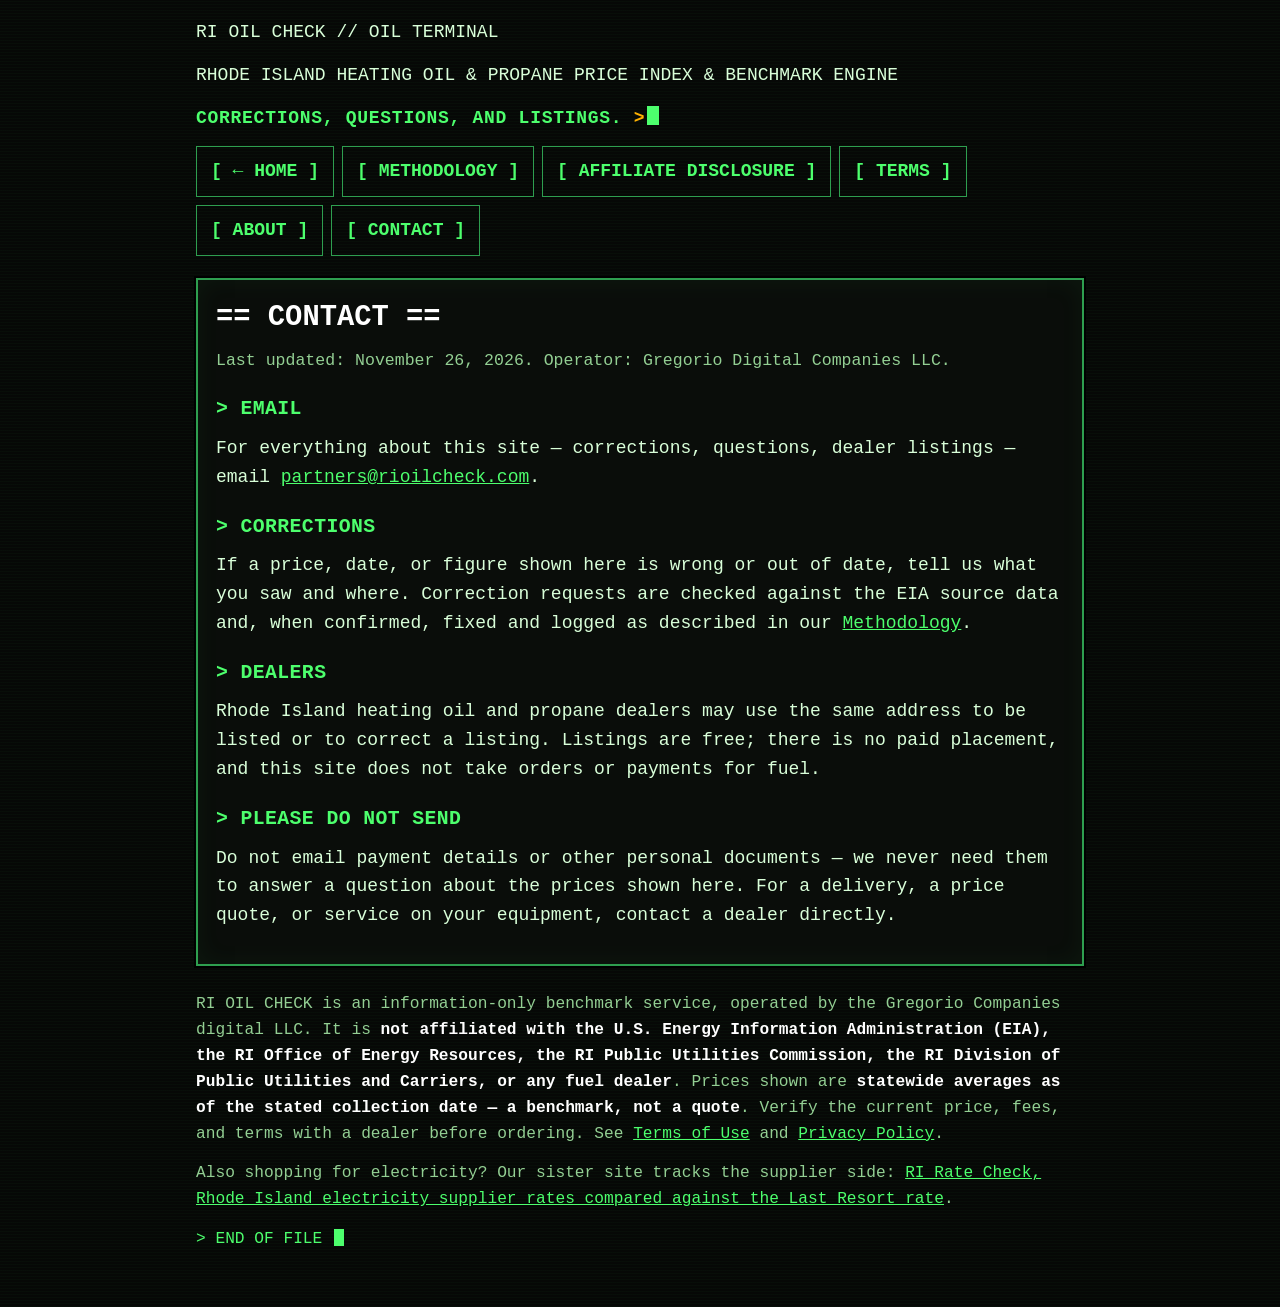
<file: contact.html>
<!DOCTYPE html>
<html lang="en">
<head>
<!-- Google tag (gtag.js) -->
<script async src="https://www.googletagmanager.com/gtag/js?id=G-G4HLJKW8XG"></script>
<script>
  window.dataLayer = window.dataLayer || [];
  function gtag(){dataLayer.push(arguments);}
  gtag('js', new Date());
  gtag('config', 'G-G4HLJKW8XG');
</script>

<meta charset="UTF-8">
<meta name="viewport" content="width=device-width, initial-scale=1.0">
<title>Contact | RI Oil Check, Rhode Island Heating Oil Prices and the Official State Average Benchmark</title>
<meta name="description" content="Contact RI Oil Check: corrections, questions, and dealer listing requests by email. Operated by Gregorio Digital Companies LLC.">
<link rel="canonical" href="https://rioilcheck.com/contact.html">
<style>:root{--bg:#060806;--panel:#0a0d0a;--panel2:#0d120d;--green:#4dff6d;--dim:#2e9e4f;--ink:#d9ffd9;--muted:#93cf93;--amber:#ffb000;--red:#ff5252;--line:#1f3d24;--mono:"Courier New",ui-monospace,SFMono-Regular,Menlo,Consolas,monospace}
*{box-sizing:border-box}html{font-size:18px}body{margin:0;background:var(--bg);background-image:repeating-linear-gradient(0deg,rgba(77,255,109,.025) 0 1px,transparent 1px 3px);color:var(--ink);font-family:var(--mono);line-height:1.6}
.wrap{max-width:920px;margin:0 auto;padding:18px 16px 40px}a{color:var(--green)}a:focus-visible{outline:3px solid var(--amber);outline-offset:2px}strong{color:#fff}p{margin:0 0 14px}.note{color:var(--muted);font-size:.92rem}
.logo{color:var(--green);font-size:.82rem;line-height:1.35;margin:0 0 10px;overflow-x:auto;white-space:pre}.tagline{color:var(--green);font-weight:bold;letter-spacing:.04em}.prompt{color:var(--amber);font-weight:bold}
.cursor{display:inline-block;width:.62em;height:1.05em;background:var(--green);vertical-align:-.14em;margin-left:2px;animation:blink 1.05s steps(1) infinite}@keyframes blink{50%{opacity:0}}@media (prefers-reduced-motion:reduce){.cursor{animation:none}}
.nav{display:flex;flex-wrap:wrap;gap:8px;margin:12px 0 6px}.nav a{color:var(--green);text-decoration:none;border:1.5px solid var(--dim);padding:10px 14px;min-height:48px;display:inline-flex;align-items:center;font-weight:bold}.nav a:hover{background:var(--green);color:#000}
.frame{border:2px solid var(--dim);background:var(--panel);box-shadow:0 0 0 2px #000,inset 0 0 26px rgba(77,255,109,.05);padding:20px 18px;margin:22px 0}.frame h1{color:#fff;font-size:1.6rem;line-height:1.25;margin:0 0 12px}.frame h2{color:var(--green);font-size:1.1rem;margin:20px 0 8px;letter-spacing:.02em}
ul{margin:0;padding-left:22px}li{margin-bottom:12px}.warn-box{border:2px solid var(--amber);color:var(--amber);background:rgba(255,176,0,.06);padding:14px 16px;margin-top:14px}.warn-box strong{color:var(--amber)}.foot{color:var(--muted);font-size:.9rem;margin-top:26px}.prompt-line{color:var(--green)}
</style>
</head>
<body>
<div class="wrap">
<header>
<div class="brand"><span class="dot" aria-hidden="true"></span><div><p class="brand-name">RI OIL CHECK <span class="slash">//</span> OIL TERMINAL</p><p class="brand-sub">RHODE ISLAND HEATING OIL &amp; PROPANE PRICE INDEX &amp; BENCHMARK ENGINE</p></div></div>
<p class="tagline">CORRECTIONS, QUESTIONS, AND LISTINGS. <span class="prompt">&gt;</span><span class="cursor" aria-hidden="true"></span></p>
<nav class="nav" aria-label="Sections">
      <a href="index.html">[ &larr; HOME ]</a>
      <a href="methodology.html">[ METHODOLOGY ]</a>
      <a href="affiliate-disclosure.html">[ AFFILIATE DISCLOSURE ]</a>
      <a href="terms.html">[ TERMS ]</a>
      <a href="about.html">[ ABOUT ]</a>
      <a href="contact.html">[ CONTACT ]</a>
    </nav>
</header>
<main>
    <section class="frame" aria-labelledby="contact-h">
      <h1 id="contact-h" style="color:#ffffff;font-size:1.6rem;line-height:1.25;margin:0 0 12px;">== CONTACT ==</h1>
      <p class="note">Last updated: November 26, 2026. Operator: Gregorio Digital Companies LLC.</p>

      <h2 class="subhead">&gt; EMAIL</h2>
      <p>For everything about this site — corrections, questions, dealer listings — email <a href="mailto:partners@rioilcheck.com">partners@rioilcheck.com</a>.</p>

      <h2 class="subhead">&gt; CORRECTIONS</h2>
      <p>If a price, date, or figure shown here is wrong or out of date, tell us what you saw and where. Correction requests are checked against the EIA source data and, when confirmed, fixed and logged as described in our <a href="methodology.html">Methodology</a>.</p>

      <h2 class="subhead">&gt; DEALERS</h2>
      <p>Rhode Island heating oil and propane dealers may use the same address to be listed or to correct a listing. Listings are free; there is no paid placement, and this site does not take orders or payments for fuel.</p>

      <h2 class="subhead">&gt; PLEASE DO NOT SEND</h2>
      <p>Do not email payment details or other personal documents — we never need them to answer a question about the prices shown here. For a delivery, a price quote, or service on your equipment, contact a dealer directly.</p>
    </section>
  </main>
<footer class="foot">
<p>RI OIL CHECK is an information-only benchmark service, operated by the Gregorio Companies digital LLC. It is <strong>not affiliated with the U.S. Energy Information Administration (EIA), the RI Office of Energy Resources, the RI Public Utilities Commission, the RI Division of Public Utilities and Carriers, or any fuel dealer</strong>. Prices shown are <strong>statewide averages as of the stated collection date — a benchmark, not a quote</strong>. Verify the current price, fees, and terms with a dealer before ordering. See <a href="terms.html">Terms of Use</a> and <a href="privacy.html">Privacy Policy</a>.</p>
<p>Also shopping for electricity? Our sister site tracks the supplier side: <a href="https://riratecheck.com/">RI Rate Check, Rhode Island electricity supplier rates compared against the Last Resort rate</a>.</p>
<p class="prompt-line">&gt; END OF FILE <span class="cursor" aria-hidden="true"></span></p>
</footer>
</div>
<!-- Cloudflare Web Analytics --><script type='module' src='https://static.cloudflareinsights.com/beacon.min.js' data-cf-beacon='{"token": "7f6ab8a09d484d769e61a45b63843ef5"}'></script><!-- End Cloudflare Web Analytics -->
</body>
</html>
</file>
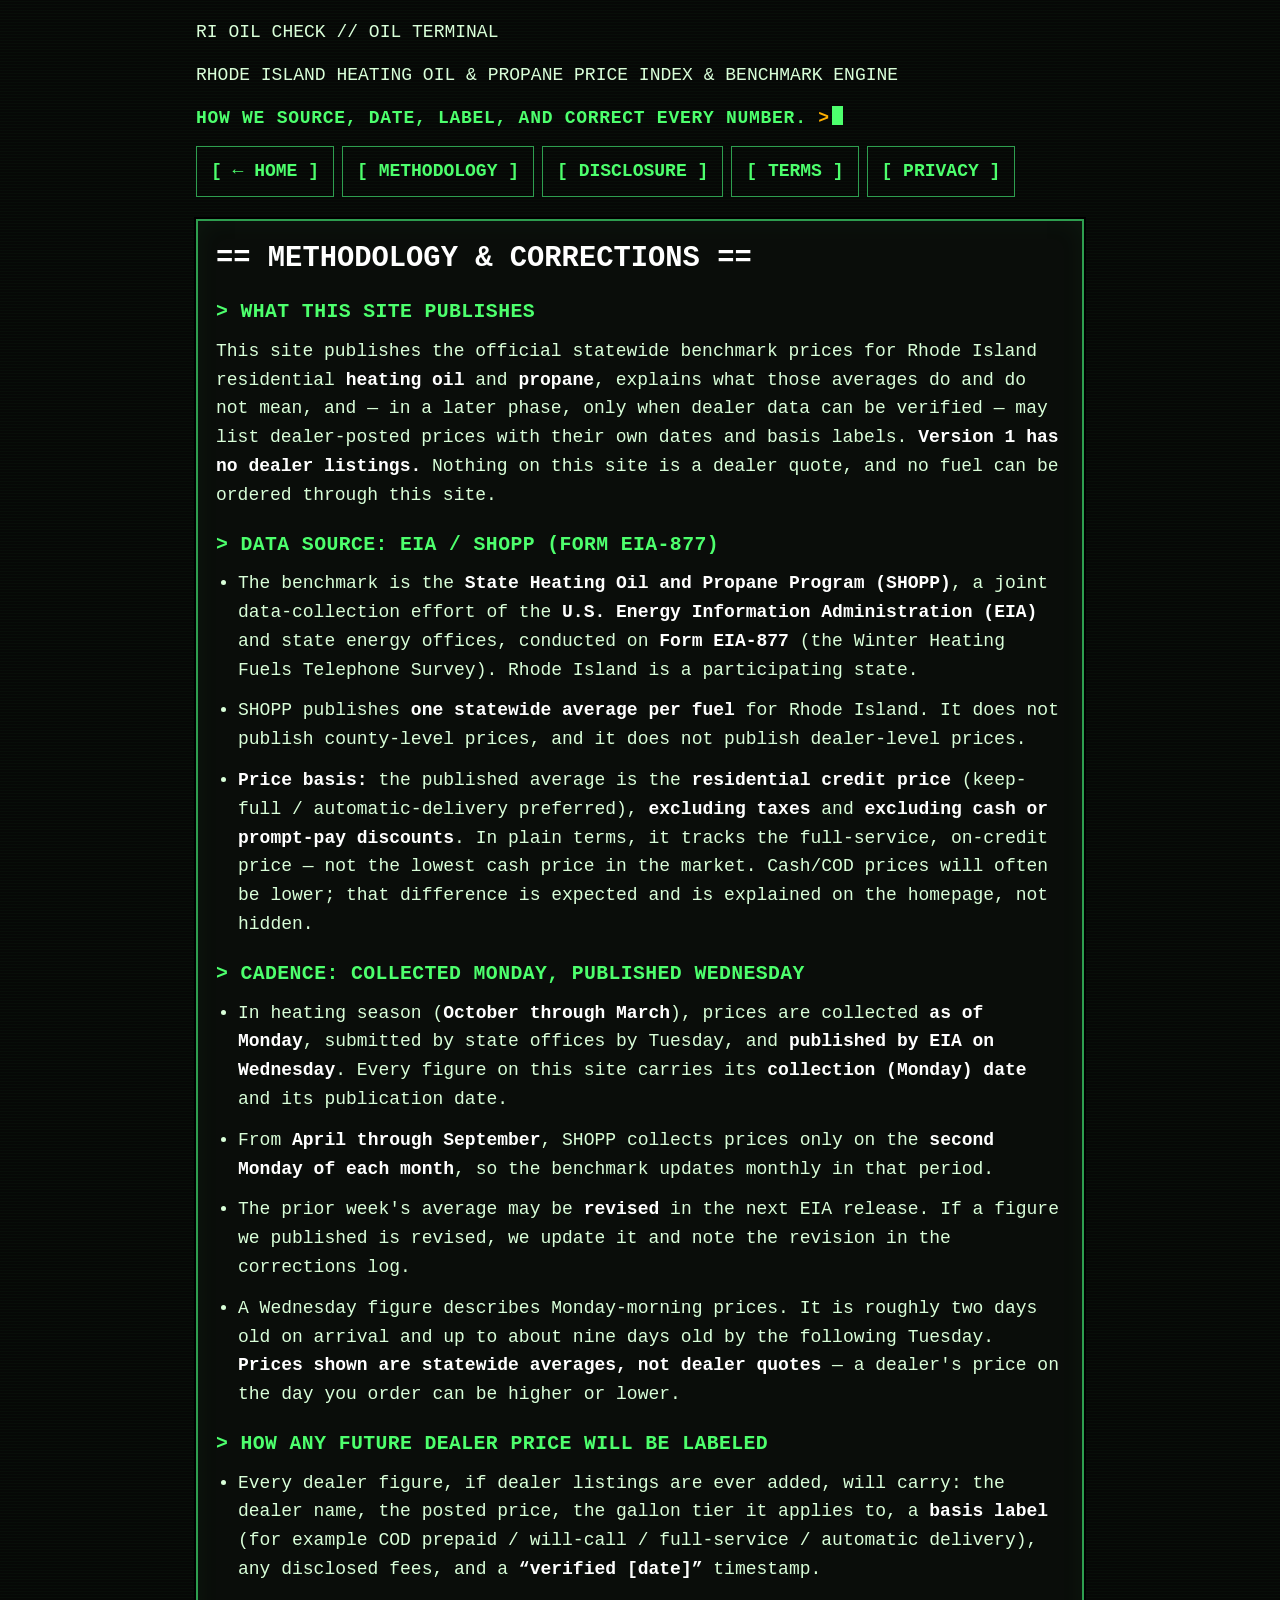
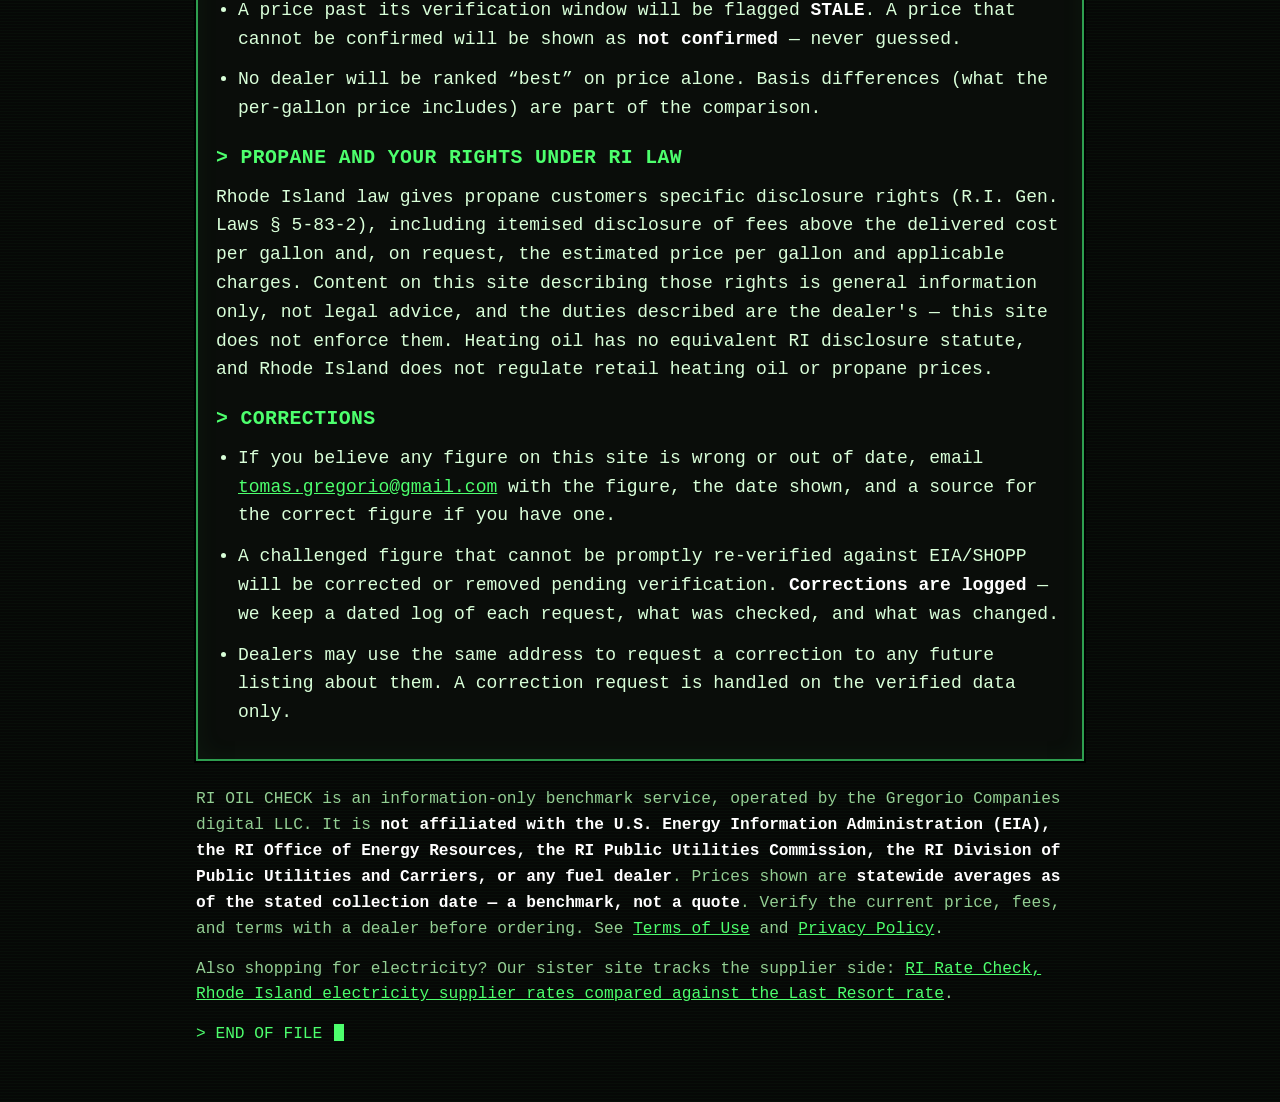
<file: methodology.html>
<!DOCTYPE html>
<html lang="en">
<head>
<!-- Google tag (gtag.js) -->
<script async src="https://www.googletagmanager.com/gtag/js?id=G-G4HLJKW8XG"></script>
<script>
  window.dataLayer = window.dataLayer || [];
  function gtag(){dataLayer.push(arguments);}
  gtag('js', new Date());
  gtag('config', 'G-G4HLJKW8XG');
</script>

<meta charset="UTF-8">
<meta name="viewport" content="width=device-width, initial-scale=1.0">
<title>Methodology: How Rhode Island Heating Oil Prices Are Sourced and Verified | RI Oil Check</title>
<meta name="description" content="How RI Oil Check sources, dates, and corrects Rhode Island heating oil and propane benchmark prices: EIA/SHOPP statewide averages, collected Monday, published Wednesday.">
<link rel="canonical" href="https://rioilcheck.com/methodology.html">
<style>:root{--bg:#060806;--panel:#0a0d0a;--panel2:#0d120d;--green:#4dff6d;--dim:#2e9e4f;--ink:#d9ffd9;--muted:#93cf93;--amber:#ffb000;--red:#ff5252;--line:#1f3d24;--mono:"Courier New",ui-monospace,SFMono-Regular,Menlo,Consolas,monospace}
*{box-sizing:border-box}html{font-size:18px}body{margin:0;background:var(--bg);background-image:repeating-linear-gradient(0deg,rgba(77,255,109,.025) 0 1px,transparent 1px 3px);color:var(--ink);font-family:var(--mono);line-height:1.6}
.wrap{max-width:920px;margin:0 auto;padding:18px 16px 40px}a{color:var(--green)}a:focus-visible{outline:3px solid var(--amber);outline-offset:2px}strong{color:#fff}p{margin:0 0 14px}.note{color:var(--muted);font-size:.92rem}
.logo{color:var(--green);font-size:.82rem;line-height:1.35;margin:0 0 10px;overflow-x:auto;white-space:pre}.tagline{color:var(--green);font-weight:bold;letter-spacing:.04em}.prompt{color:var(--amber);font-weight:bold}
.cursor{display:inline-block;width:.62em;height:1.05em;background:var(--green);vertical-align:-.14em;margin-left:2px;animation:blink 1.05s steps(1) infinite}@keyframes blink{50%{opacity:0}}@media (prefers-reduced-motion:reduce){.cursor{animation:none}}
.nav{display:flex;flex-wrap:wrap;gap:8px;margin:12px 0 6px}.nav a{color:var(--green);text-decoration:none;border:1.5px solid var(--dim);padding:10px 14px;min-height:48px;display:inline-flex;align-items:center;font-weight:bold}.nav a:hover{background:var(--green);color:#000}
.frame{border:2px solid var(--dim);background:var(--panel);box-shadow:0 0 0 2px #000,inset 0 0 26px rgba(77,255,109,.05);padding:20px 18px;margin:22px 0}.frame h1{color:#fff;font-size:1.6rem;line-height:1.25;margin:0 0 12px}.frame h2{color:var(--green);font-size:1.1rem;margin:20px 0 8px;letter-spacing:.02em}
ul{margin:0;padding-left:22px}li{margin-bottom:12px}.warn-box{border:2px solid var(--amber);color:var(--amber);background:rgba(255,176,0,.06);padding:14px 16px;margin-top:14px}.warn-box strong{color:var(--amber)}.foot{color:var(--muted);font-size:.9rem;margin-top:26px}.prompt-line{color:var(--green)}
</style>
</head>
<body>
<div class="wrap">
<header>
<div class="brand"><span class="dot" aria-hidden="true"></span><div><p class="brand-name">RI OIL CHECK <span class="slash">//</span> OIL TERMINAL</p><p class="brand-sub">RHODE ISLAND HEATING OIL &amp; PROPANE PRICE INDEX &amp; BENCHMARK ENGINE</p></div></div>
<p class="tagline">HOW WE SOURCE, DATE, LABEL, AND CORRECT EVERY NUMBER. <span class="prompt">&gt;</span><span class="cursor" aria-hidden="true"></span></p>
<nav class="nav" aria-label="Sections"><a href="index.html">[ &larr; HOME ]</a><a href="methodology.html">[ METHODOLOGY ]</a><a href="affiliate-disclosure.html">[ DISCLOSURE ]</a><a href="terms.html">[ TERMS ]</a><a href="privacy.html">[ PRIVACY ]</a></nav>
</header>
<main>
<section class="frame">
<h1>== METHODOLOGY &amp; CORRECTIONS ==</h1>

<h2>&gt; WHAT THIS SITE PUBLISHES</h2>
<p>This site publishes the official statewide benchmark prices for Rhode Island residential <strong>heating oil</strong> and <strong>propane</strong>, explains what those averages do and do not mean, and — in a later phase, only when dealer data can be verified — may list dealer-posted prices with their own dates and basis labels. <strong>Version 1 has no dealer listings.</strong> Nothing on this site is a dealer quote, and no fuel can be ordered through this site.</p>
<h2>&gt; DATA SOURCE: EIA / SHOPP (FORM EIA-877)</h2>
<ul>
<li>The benchmark is the <strong>State Heating Oil and Propane Program (SHOPP)</strong>, a joint data-collection effort of the <strong>U.S. Energy Information Administration (EIA)</strong> and state energy offices, conducted on <strong>Form EIA-877</strong> (the Winter Heating Fuels Telephone Survey). Rhode Island is a participating state.</li>
<li>SHOPP publishes <strong>one statewide average per fuel</strong> for Rhode Island. It does not publish county-level prices, and it does not publish dealer-level prices.</li>
<li><strong>Price basis:</strong> the published average is the <strong>residential credit price</strong> (keep-full / automatic-delivery preferred), <strong>excluding taxes</strong> and <strong>excluding cash or prompt-pay discounts</strong>. In plain terms, it tracks the full-service, on-credit price — not the lowest cash price in the market. Cash/COD prices will often be lower; that difference is expected and is explained on the homepage, not hidden.</li>
</ul>
<h2>&gt; CADENCE: COLLECTED MONDAY, PUBLISHED WEDNESDAY</h2>
<ul>
<li>In heating season (<strong>October through March</strong>), prices are collected <strong>as of Monday</strong>, submitted by state offices by Tuesday, and <strong>published by EIA on Wednesday</strong>. Every figure on this site carries its <strong>collection (Monday) date</strong> and its publication date.</li>
<li>From <strong>April through September</strong>, SHOPP collects prices only on the <strong>second Monday of each month</strong>, so the benchmark updates monthly in that period.</li>
<li>The prior week's average may be <strong>revised</strong> in the next EIA release. If a figure we published is revised, we update it and note the revision in the corrections log.</li>
<li>A Wednesday figure describes Monday-morning prices. It is roughly two days old on arrival and up to about nine days old by the following Tuesday. <strong>Prices shown are statewide averages, not dealer quotes</strong> — a dealer's price on the day you order can be higher or lower.</li>
</ul>
<h2>&gt; HOW ANY FUTURE DEALER PRICE WILL BE LABELED</h2>
<ul>
<li>Every dealer figure, if dealer listings are ever added, will carry: the dealer name, the posted price, the gallon tier it applies to, a <strong>basis label</strong> (for example COD prepaid / will-call / full-service / automatic delivery), any disclosed fees, and a <strong>&ldquo;verified [date]&rdquo;</strong> timestamp.</li>
<li>A price past its verification window will be flagged <strong>STALE</strong>. A price that cannot be confirmed will be shown as <strong>not confirmed</strong> — never guessed.</li>
<li>No dealer will be ranked &ldquo;best&rdquo; on price alone. Basis differences (what the per-gallon price includes) are part of the comparison.</li>
</ul>
<h2>&gt; PROPANE AND YOUR RIGHTS UNDER RI LAW</h2>
<p>Rhode Island law gives propane customers specific disclosure rights (R.I. Gen. Laws &sect; 5-83-2), including itemised disclosure of fees above the delivered cost per gallon and, on request, the estimated price per gallon and applicable charges. Content on this site describing those rights is general information only, not legal advice, and the duties described are the dealer's — this site does not enforce them. Heating oil has no equivalent RI disclosure statute, and Rhode Island does not regulate retail heating oil or propane prices.</p>
<h2>&gt; CORRECTIONS</h2>
<ul>
<li>If you believe any figure on this site is wrong or out of date, email <a href="mailto:tomas.gregorio@gmail.com">tomas.gregorio@gmail.com</a> with the figure, the date shown, and a source for the correct figure if you have one.</li>
<li>A challenged figure that cannot be promptly re-verified against EIA/SHOPP will be corrected or removed pending verification. <strong>Corrections are logged</strong> — we keep a dated log of each request, what was checked, and what was changed.</li>
<li>Dealers may use the same address to request a correction to any future listing about them. A correction request is handled on the verified data only.</li>
</ul>

</section>
</main>
<footer class="foot">
<p>RI OIL CHECK is an information-only benchmark service, operated by the Gregorio Companies digital LLC. It is <strong>not affiliated with the U.S. Energy Information Administration (EIA), the RI Office of Energy Resources, the RI Public Utilities Commission, the RI Division of Public Utilities and Carriers, or any fuel dealer</strong>. Prices shown are <strong>statewide averages as of the stated collection date — a benchmark, not a quote</strong>. Verify the current price, fees, and terms with a dealer before ordering. See <a href="terms.html">Terms of Use</a> and <a href="privacy.html">Privacy Policy</a>.</p>
<p>Also shopping for electricity? Our sister site tracks the supplier side: <a href="https://riratecheck.com/">RI Rate Check, Rhode Island electricity supplier rates compared against the Last Resort rate</a>.</p>
<p class="prompt-line">&gt; END OF FILE <span class="cursor" aria-hidden="true"></span></p>
</footer>
</div>
<!-- Cloudflare Web Analytics --><script type='module' src='https://static.cloudflareinsights.com/beacon.min.js' data-cf-beacon='{"token": "7f6ab8a09d484d769e61a45b63843ef5"}'></script><!-- End Cloudflare Web Analytics -->
</body>
</html>
</file>
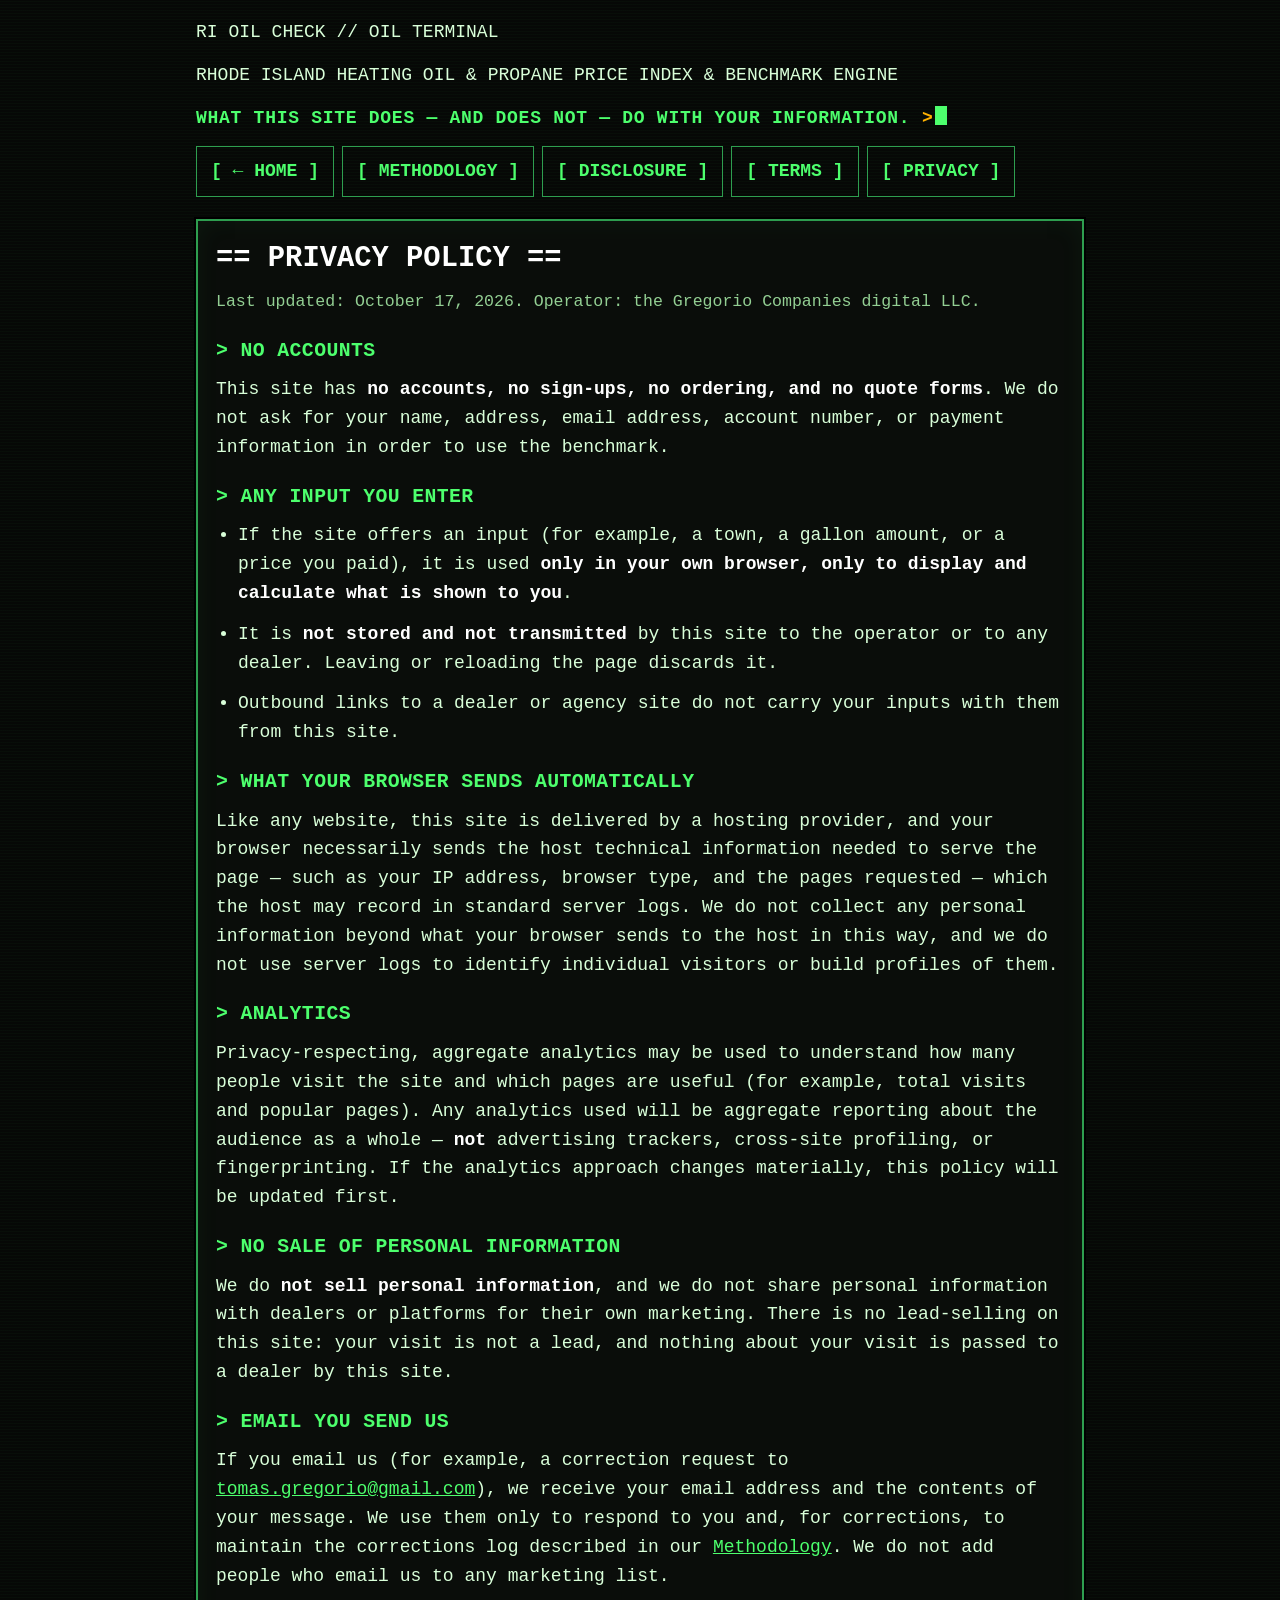
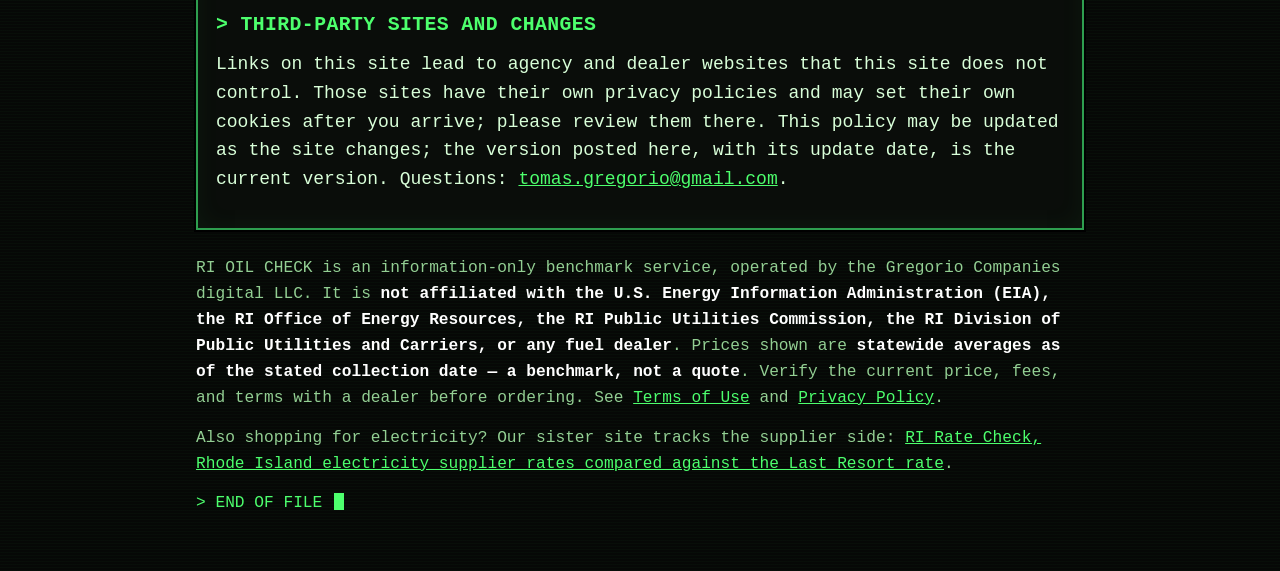
<file: privacy.html>
<!DOCTYPE html>
<html lang="en">
<head>
<!-- Google tag (gtag.js) -->
<script async src="https://www.googletagmanager.com/gtag/js?id=G-G4HLJKW8XG"></script>
<script>
  window.dataLayer = window.dataLayer || [];
  function gtag(){dataLayer.push(arguments);}
  gtag('js', new Date());
  gtag('config', 'G-G4HLJKW8XG');
</script>

<meta charset="UTF-8">
<meta name="viewport" content="width=device-width, initial-scale=1.0">
<title>Privacy Policy | RI Oil Check, Rhode Island Heating Oil Price Benchmark</title>
<meta name="description" content="Privacy Policy for RI Oil Check: no accounts, no quote forms, no lead-selling; inputs stay in your browser; no sale of personal information.">
<link rel="canonical" href="https://rioilcheck.com/privacy.html">
<style>:root{--bg:#060806;--panel:#0a0d0a;--panel2:#0d120d;--green:#4dff6d;--dim:#2e9e4f;--ink:#d9ffd9;--muted:#93cf93;--amber:#ffb000;--red:#ff5252;--line:#1f3d24;--mono:"Courier New",ui-monospace,SFMono-Regular,Menlo,Consolas,monospace}
*{box-sizing:border-box}html{font-size:18px}body{margin:0;background:var(--bg);background-image:repeating-linear-gradient(0deg,rgba(77,255,109,.025) 0 1px,transparent 1px 3px);color:var(--ink);font-family:var(--mono);line-height:1.6}
.wrap{max-width:920px;margin:0 auto;padding:18px 16px 40px}a{color:var(--green)}a:focus-visible{outline:3px solid var(--amber);outline-offset:2px}strong{color:#fff}p{margin:0 0 14px}.note{color:var(--muted);font-size:.92rem}
.logo{color:var(--green);font-size:.82rem;line-height:1.35;margin:0 0 10px;overflow-x:auto;white-space:pre}.tagline{color:var(--green);font-weight:bold;letter-spacing:.04em}.prompt{color:var(--amber);font-weight:bold}
.cursor{display:inline-block;width:.62em;height:1.05em;background:var(--green);vertical-align:-.14em;margin-left:2px;animation:blink 1.05s steps(1) infinite}@keyframes blink{50%{opacity:0}}@media (prefers-reduced-motion:reduce){.cursor{animation:none}}
.nav{display:flex;flex-wrap:wrap;gap:8px;margin:12px 0 6px}.nav a{color:var(--green);text-decoration:none;border:1.5px solid var(--dim);padding:10px 14px;min-height:48px;display:inline-flex;align-items:center;font-weight:bold}.nav a:hover{background:var(--green);color:#000}
.frame{border:2px solid var(--dim);background:var(--panel);box-shadow:0 0 0 2px #000,inset 0 0 26px rgba(77,255,109,.05);padding:20px 18px;margin:22px 0}.frame h1{color:#fff;font-size:1.6rem;line-height:1.25;margin:0 0 12px}.frame h2{color:var(--green);font-size:1.1rem;margin:20px 0 8px;letter-spacing:.02em}
ul{margin:0;padding-left:22px}li{margin-bottom:12px}.warn-box{border:2px solid var(--amber);color:var(--amber);background:rgba(255,176,0,.06);padding:14px 16px;margin-top:14px}.warn-box strong{color:var(--amber)}.foot{color:var(--muted);font-size:.9rem;margin-top:26px}.prompt-line{color:var(--green)}
</style>
</head>
<body>
<div class="wrap">
<header>
<div class="brand"><span class="dot" aria-hidden="true"></span><div><p class="brand-name">RI OIL CHECK <span class="slash">//</span> OIL TERMINAL</p><p class="brand-sub">RHODE ISLAND HEATING OIL &amp; PROPANE PRICE INDEX &amp; BENCHMARK ENGINE</p></div></div>
<p class="tagline">WHAT THIS SITE DOES — AND DOES NOT — DO WITH YOUR INFORMATION. <span class="prompt">&gt;</span><span class="cursor" aria-hidden="true"></span></p>
<nav class="nav" aria-label="Sections"><a href="index.html">[ &larr; HOME ]</a><a href="methodology.html">[ METHODOLOGY ]</a><a href="affiliate-disclosure.html">[ DISCLOSURE ]</a><a href="terms.html">[ TERMS ]</a><a href="privacy.html">[ PRIVACY ]</a></nav>
</header>
<main>
<section class="frame">
<h1>== PRIVACY POLICY ==</h1>

<p class="note">Last updated: October 17, 2026. Operator: the Gregorio Companies digital LLC.</p>
<h2>&gt; NO ACCOUNTS</h2>
<p>This site has <strong>no accounts, no sign-ups, no ordering, and no quote forms</strong>. We do not ask for your name, address, email address, account number, or payment information in order to use the benchmark.</p>
<h2>&gt; ANY INPUT YOU ENTER</h2>
<ul>
<li>If the site offers an input (for example, a town, a gallon amount, or a price you paid), it is used <strong>only in your own browser, only to display and calculate what is shown to you</strong>.</li>
<li>It is <strong>not stored and not transmitted</strong> by this site to the operator or to any dealer. Leaving or reloading the page discards it.</li>
<li>Outbound links to a dealer or agency site do not carry your inputs with them from this site.</li>
</ul>
<h2>&gt; WHAT YOUR BROWSER SENDS AUTOMATICALLY</h2>
<p>Like any website, this site is delivered by a hosting provider, and your browser necessarily sends the host technical information needed to serve the page — such as your IP address, browser type, and the pages requested — which the host may record in standard server logs. We do not collect any personal information beyond what your browser sends to the host in this way, and we do not use server logs to identify individual visitors or build profiles of them.</p>
<h2>&gt; ANALYTICS</h2>
<p>Privacy-respecting, aggregate analytics may be used to understand how many people visit the site and which pages are useful (for example, total visits and popular pages). Any analytics used will be aggregate reporting about the audience as a whole — <strong>not</strong> advertising trackers, cross-site profiling, or fingerprinting. If the analytics approach changes materially, this policy will be updated first.</p>
<h2>&gt; NO SALE OF PERSONAL INFORMATION</h2>
<p>We do <strong>not sell personal information</strong>, and we do not share personal information with dealers or platforms for their own marketing. There is no lead-selling on this site: your visit is not a lead, and nothing about your visit is passed to a dealer by this site.</p>
<h2>&gt; EMAIL YOU SEND US</h2>
<p>If you email us (for example, a correction request to <a href="mailto:tomas.gregorio@gmail.com">tomas.gregorio@gmail.com</a>), we receive your email address and the contents of your message. We use them only to respond to you and, for corrections, to maintain the corrections log described in our <a href="methodology.html">Methodology</a>. We do not add people who email us to any marketing list.</p>
<h2>&gt; THIRD-PARTY SITES AND CHANGES</h2>
<p>Links on this site lead to agency and dealer websites that this site does not control. Those sites have their own privacy policies and may set their own cookies after you arrive; please review them there. This policy may be updated as the site changes; the version posted here, with its update date, is the current version. Questions: <a href="mailto:tomas.gregorio@gmail.com">tomas.gregorio@gmail.com</a>.</p>

</section>
</main>
<footer class="foot">
<p>RI OIL CHECK is an information-only benchmark service, operated by the Gregorio Companies digital LLC. It is <strong>not affiliated with the U.S. Energy Information Administration (EIA), the RI Office of Energy Resources, the RI Public Utilities Commission, the RI Division of Public Utilities and Carriers, or any fuel dealer</strong>. Prices shown are <strong>statewide averages as of the stated collection date — a benchmark, not a quote</strong>. Verify the current price, fees, and terms with a dealer before ordering. See <a href="terms.html">Terms of Use</a> and <a href="privacy.html">Privacy Policy</a>.</p>
<p>Also shopping for electricity? Our sister site tracks the supplier side: <a href="https://riratecheck.com/">RI Rate Check, Rhode Island electricity supplier rates compared against the Last Resort rate</a>.</p>
<p class="prompt-line">&gt; END OF FILE <span class="cursor" aria-hidden="true"></span></p>
</footer>
</div>
<!-- Cloudflare Web Analytics --><script type='module' src='https://static.cloudflareinsights.com/beacon.min.js' data-cf-beacon='{"token": "7f6ab8a09d484d769e61a45b63843ef5"}'></script><!-- End Cloudflare Web Analytics -->
</body>
</html>
</file>
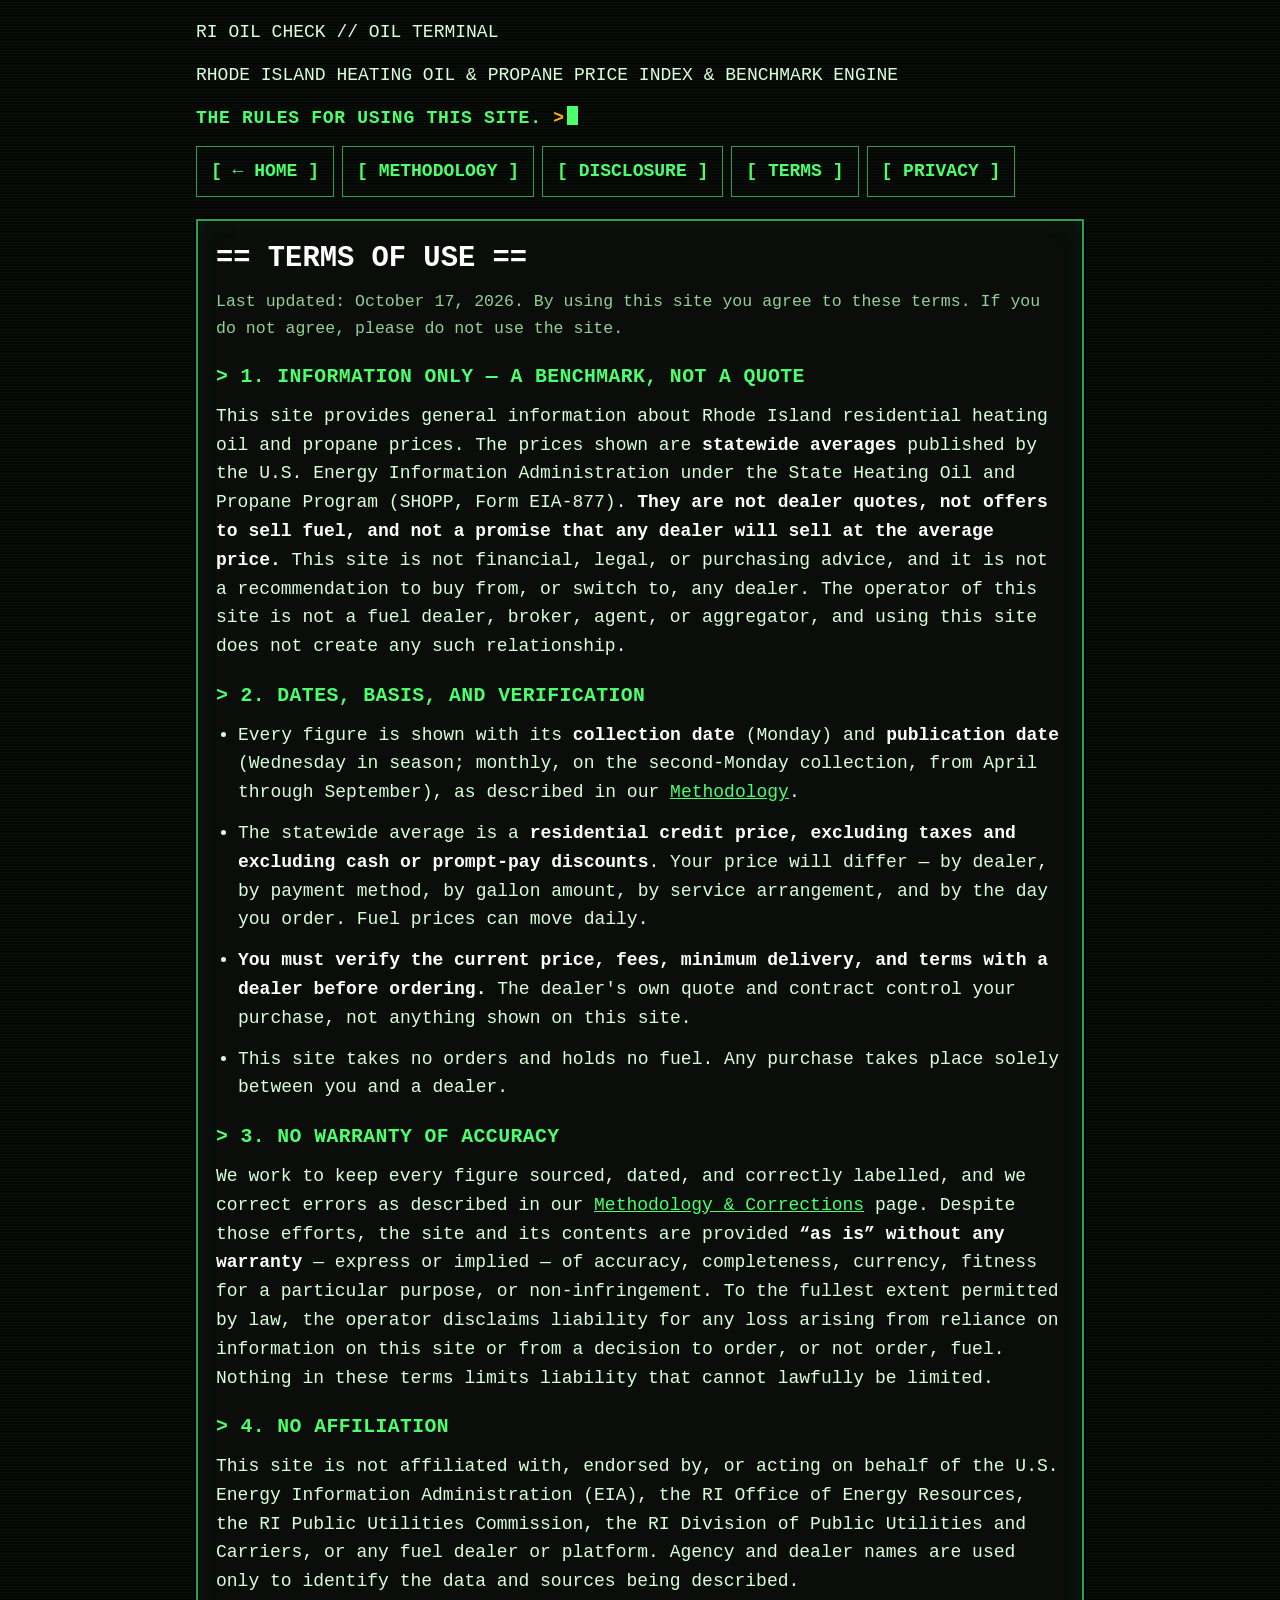
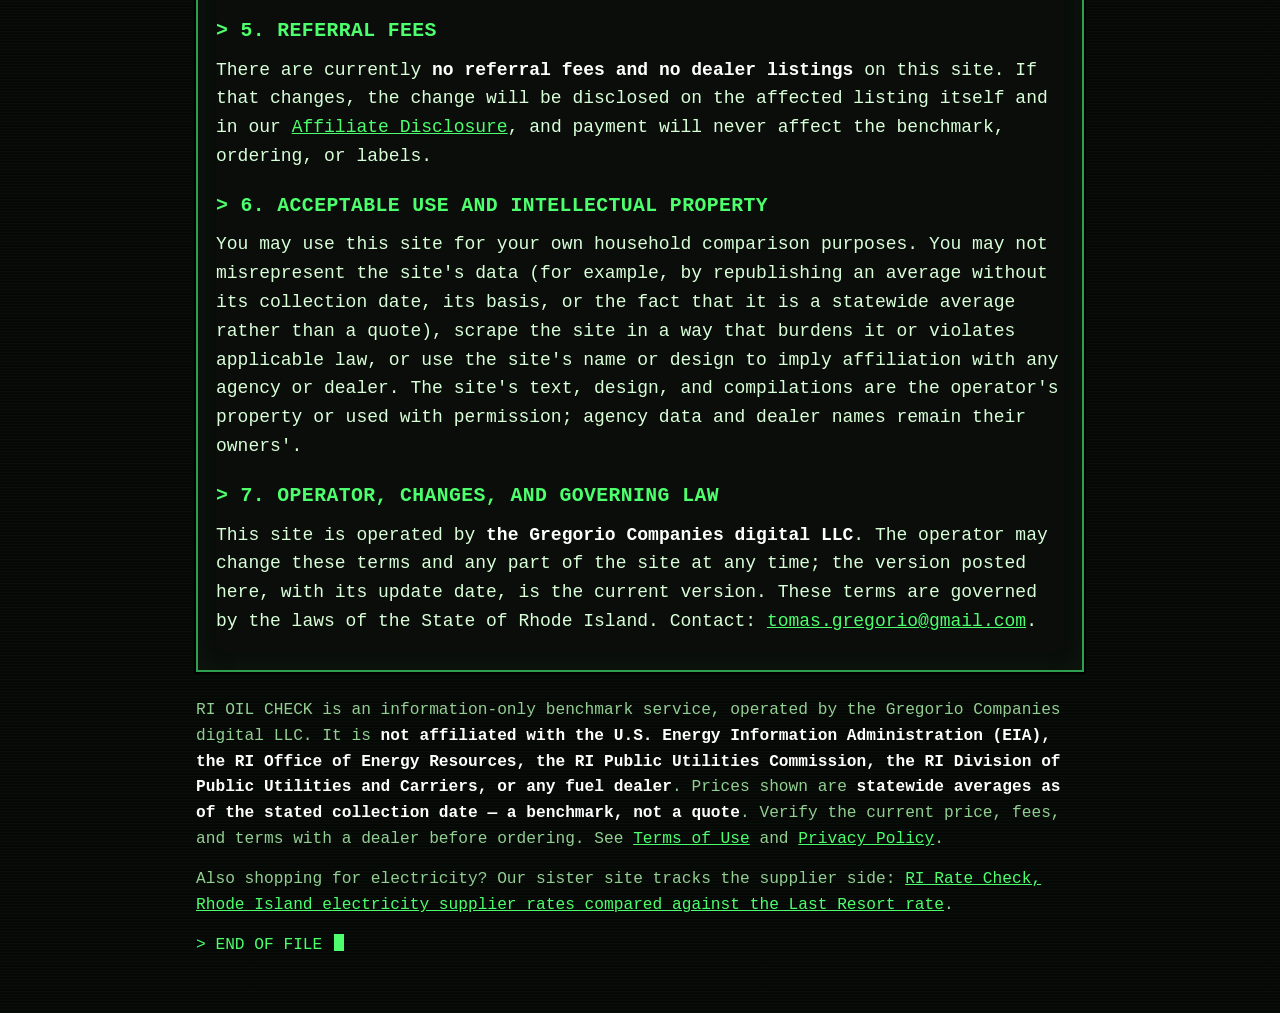
<file: terms.html>
<!DOCTYPE html>
<html lang="en">
<head>
<!-- Google tag (gtag.js) -->
<script async src="https://www.googletagmanager.com/gtag/js?id=G-G4HLJKW8XG"></script>
<script>
  window.dataLayer = window.dataLayer || [];
  function gtag(){dataLayer.push(arguments);}
  gtag('js', new Date());
  gtag('config', 'G-G4HLJKW8XG');
</script>

<meta charset="UTF-8">
<meta name="viewport" content="width=device-width, initial-scale=1.0">
<title>Terms of Use | RI Oil Check, Rhode Island Heating Oil Price Benchmark</title>
<meta name="description" content="Terms of Use for RI Oil Check: statewide averages are a benchmark, not a quote; verify the current price and terms with a dealer before ordering.">
<link rel="canonical" href="https://rioilcheck.com/terms.html">
<style>:root{--bg:#060806;--panel:#0a0d0a;--panel2:#0d120d;--green:#4dff6d;--dim:#2e9e4f;--ink:#d9ffd9;--muted:#93cf93;--amber:#ffb000;--red:#ff5252;--line:#1f3d24;--mono:"Courier New",ui-monospace,SFMono-Regular,Menlo,Consolas,monospace}
*{box-sizing:border-box}html{font-size:18px}body{margin:0;background:var(--bg);background-image:repeating-linear-gradient(0deg,rgba(77,255,109,.025) 0 1px,transparent 1px 3px);color:var(--ink);font-family:var(--mono);line-height:1.6}
.wrap{max-width:920px;margin:0 auto;padding:18px 16px 40px}a{color:var(--green)}a:focus-visible{outline:3px solid var(--amber);outline-offset:2px}strong{color:#fff}p{margin:0 0 14px}.note{color:var(--muted);font-size:.92rem}
.logo{color:var(--green);font-size:.82rem;line-height:1.35;margin:0 0 10px;overflow-x:auto;white-space:pre}.tagline{color:var(--green);font-weight:bold;letter-spacing:.04em}.prompt{color:var(--amber);font-weight:bold}
.cursor{display:inline-block;width:.62em;height:1.05em;background:var(--green);vertical-align:-.14em;margin-left:2px;animation:blink 1.05s steps(1) infinite}@keyframes blink{50%{opacity:0}}@media (prefers-reduced-motion:reduce){.cursor{animation:none}}
.nav{display:flex;flex-wrap:wrap;gap:8px;margin:12px 0 6px}.nav a{color:var(--green);text-decoration:none;border:1.5px solid var(--dim);padding:10px 14px;min-height:48px;display:inline-flex;align-items:center;font-weight:bold}.nav a:hover{background:var(--green);color:#000}
.frame{border:2px solid var(--dim);background:var(--panel);box-shadow:0 0 0 2px #000,inset 0 0 26px rgba(77,255,109,.05);padding:20px 18px;margin:22px 0}.frame h1{color:#fff;font-size:1.6rem;line-height:1.25;margin:0 0 12px}.frame h2{color:var(--green);font-size:1.1rem;margin:20px 0 8px;letter-spacing:.02em}
ul{margin:0;padding-left:22px}li{margin-bottom:12px}.warn-box{border:2px solid var(--amber);color:var(--amber);background:rgba(255,176,0,.06);padding:14px 16px;margin-top:14px}.warn-box strong{color:var(--amber)}.foot{color:var(--muted);font-size:.9rem;margin-top:26px}.prompt-line{color:var(--green)}
</style>
</head>
<body>
<div class="wrap">
<header>
<div class="brand"><span class="dot" aria-hidden="true"></span><div><p class="brand-name">RI OIL CHECK <span class="slash">//</span> OIL TERMINAL</p><p class="brand-sub">RHODE ISLAND HEATING OIL &amp; PROPANE PRICE INDEX &amp; BENCHMARK ENGINE</p></div></div>
<p class="tagline">THE RULES FOR USING THIS SITE. <span class="prompt">&gt;</span><span class="cursor" aria-hidden="true"></span></p>
<nav class="nav" aria-label="Sections"><a href="index.html">[ &larr; HOME ]</a><a href="methodology.html">[ METHODOLOGY ]</a><a href="affiliate-disclosure.html">[ DISCLOSURE ]</a><a href="terms.html">[ TERMS ]</a><a href="privacy.html">[ PRIVACY ]</a></nav>
</header>
<main>
<section class="frame">
<h1>== TERMS OF USE ==</h1>

<p class="note">Last updated: October 17, 2026. By using this site you agree to these terms. If you do not agree, please do not use the site.</p>
<h2>&gt; 1. INFORMATION ONLY — A BENCHMARK, NOT A QUOTE</h2>
<p>This site provides general information about Rhode Island residential heating oil and propane prices. The prices shown are <strong>statewide averages</strong> published by the U.S. Energy Information Administration under the State Heating Oil and Propane Program (SHOPP, Form EIA-877). <strong>They are not dealer quotes, not offers to sell fuel, and not a promise that any dealer will sell at the average price.</strong> This site is not financial, legal, or purchasing advice, and it is not a recommendation to buy from, or switch to, any dealer. The operator of this site is not a fuel dealer, broker, agent, or aggregator, and using this site does not create any such relationship.</p>
<h2>&gt; 2. DATES, BASIS, AND VERIFICATION</h2>
<ul>
<li>Every figure is shown with its <strong>collection date</strong> (Monday) and <strong>publication date</strong> (Wednesday in season; monthly, on the second-Monday collection, from April through September), as described in our <a href="methodology.html">Methodology</a>.</li>
<li>The statewide average is a <strong>residential credit price, excluding taxes and excluding cash or prompt-pay discounts</strong>. Your price will differ — by dealer, by payment method, by gallon amount, by service arrangement, and by the day you order. Fuel prices can move daily.</li>
<li><strong>You must verify the current price, fees, minimum delivery, and terms with a dealer before ordering.</strong> The dealer's own quote and contract control your purchase, not anything shown on this site.</li>
<li>This site takes no orders and holds no fuel. Any purchase takes place solely between you and a dealer.</li>
</ul>
<h2>&gt; 3. NO WARRANTY OF ACCURACY</h2>
<p>We work to keep every figure sourced, dated, and correctly labelled, and we correct errors as described in our <a href="methodology.html">Methodology &amp; Corrections</a> page. Despite those efforts, the site and its contents are provided <strong>&ldquo;as is&rdquo; without any warranty</strong> — express or implied — of accuracy, completeness, currency, fitness for a particular purpose, or non-infringement. To the fullest extent permitted by law, the operator disclaims liability for any loss arising from reliance on information on this site or from a decision to order, or not order, fuel. Nothing in these terms limits liability that cannot lawfully be limited.</p>
<h2>&gt; 4. NO AFFILIATION</h2>
<p>This site is not affiliated with, endorsed by, or acting on behalf of the U.S. Energy Information Administration (EIA), the RI Office of Energy Resources, the RI Public Utilities Commission, the RI Division of Public Utilities and Carriers, or any fuel dealer or platform. Agency and dealer names are used only to identify the data and sources being described.</p>
<h2>&gt; 5. REFERRAL FEES</h2>
<p>There are currently <strong>no referral fees and no dealer listings</strong> on this site. If that changes, the change will be disclosed on the affected listing itself and in our <a href="affiliate-disclosure.html">Affiliate Disclosure</a>, and payment will never affect the benchmark, ordering, or labels.</p>
<h2>&gt; 6. ACCEPTABLE USE AND INTELLECTUAL PROPERTY</h2>
<p>You may use this site for your own household comparison purposes. You may not misrepresent the site's data (for example, by republishing an average without its collection date, its basis, or the fact that it is a statewide average rather than a quote), scrape the site in a way that burdens it or violates applicable law, or use the site's name or design to imply affiliation with any agency or dealer. The site's text, design, and compilations are the operator's property or used with permission; agency data and dealer names remain their owners'.</p>
<h2>&gt; 7. OPERATOR, CHANGES, AND GOVERNING LAW</h2>
<p>This site is operated by <strong>the Gregorio Companies digital LLC</strong>. The operator may change these terms and any part of the site at any time; the version posted here, with its update date, is the current version. These terms are governed by the laws of the State of Rhode Island. Contact: <a href="mailto:tomas.gregorio@gmail.com">tomas.gregorio@gmail.com</a>.</p>

</section>
</main>
<footer class="foot">
<p>RI OIL CHECK is an information-only benchmark service, operated by the Gregorio Companies digital LLC. It is <strong>not affiliated with the U.S. Energy Information Administration (EIA), the RI Office of Energy Resources, the RI Public Utilities Commission, the RI Division of Public Utilities and Carriers, or any fuel dealer</strong>. Prices shown are <strong>statewide averages as of the stated collection date — a benchmark, not a quote</strong>. Verify the current price, fees, and terms with a dealer before ordering. See <a href="terms.html">Terms of Use</a> and <a href="privacy.html">Privacy Policy</a>.</p>
<p>Also shopping for electricity? Our sister site tracks the supplier side: <a href="https://riratecheck.com/">RI Rate Check, Rhode Island electricity supplier rates compared against the Last Resort rate</a>.</p>
<p class="prompt-line">&gt; END OF FILE <span class="cursor" aria-hidden="true"></span></p>
</footer>
</div>
<!-- Cloudflare Web Analytics --><script type='module' src='https://static.cloudflareinsights.com/beacon.min.js' data-cf-beacon='{"token": "7f6ab8a09d484d769e61a45b63843ef5"}'></script><!-- End Cloudflare Web Analytics -->
</body>
</html>
</file>
<file: styles.css>
/* ============================================================
   RI OIL CHECK — TERMINAL DESIGN SYSTEM
   Tokens and patterns carried over unchanged from the sibling
   RI Rate Check build (~/workspace/ri-electricity-comparator/),
   per the standing rule that all of Tom's sites share this
   old-school terminal design language.

   - Monospace typography throughout ("Courier New" stack)
   - Near-black background, phosphor green primary, amber secondary
   - Terminal RED reserved for warnings only so flags still read
     as warnings inside the aesthetic
   - ASCII / box-drawing framing, dotted-leader tabular readouts
   - Blinking block cursor motif
   - Accessibility floor: 18px base type, high contrast, >=48px
     tap targets. The audience is ordinary households, not devs.
   ============================================================ */

:root {
  --bg:        #060806;  /* near-black, faint green cast */
  --panel:     #0a0d0a;
  --panel-2:   #0d120d;
  --green:     #4dff6d;  /* phosphor green — primary text/accents */
  --green-dim: #2e9e4f;  /* borders, dotted leaders */
  --ink:       #d9ffd9;  /* body text — soft phosphor white-green */
  --muted:     #93cf93;  /* secondary text, still high contrast */
  --amber:     #ffb000;  /* amber — caution / advertised / unconfirmed */
  --red:       #ff5252;  /* terminal red — warnings only */
  --line:      #1f3d24;
  --mono: "Courier New", ui-monospace, SFMono-Regular, Menlo, Consolas, monospace;
}

* { box-sizing: border-box; }

html { font-size: 18px; }

body {
  margin: 0;
  background: var(--bg);
  /* faint scanline texture — kept extremely subtle for readability */
  background-image: repeating-linear-gradient(
    0deg, rgba(77, 255, 109, 0.025) 0 1px, transparent 1px 3px);
  color: var(--ink);
  font-family: var(--mono);
  line-height: 1.6;
}

.wrap { max-width: 920px; margin: 0 auto; padding: 18px 16px 40px; }

a { color: var(--green); }
a:focus-visible, button:focus-visible, input:focus-visible,
select:focus-visible, summary:focus-visible {
  outline: 3px solid var(--amber);
  outline-offset: 2px;
}

strong { color: #ffffff; }
p { margin: 0 0 14px; }
.note { color: var(--muted); font-size: 0.92rem; }

/* ---------- masthead ---------- */
.masthead { padding: 10px 0 4px; }
.logo {
  color: var(--green);
  font-size: 0.82rem;
  line-height: 1.35;
  margin: 0 0 10px;
  overflow-x: auto;
  white-space: pre;
}
.tagline { color: var(--green); font-weight: bold; letter-spacing: 0.04em; }
.prompt { color: var(--amber); font-weight: bold; }

.cursor {
  display: inline-block;
  width: 0.62em; height: 1.05em;
  background: var(--green);
  vertical-align: -0.14em;
  margin-left: 2px;
  animation: blink 1.05s steps(1) infinite;
}
@keyframes blink { 50% { opacity: 0; } }
@media (prefers-reduced-motion: reduce) {
  .cursor { animation: none; }
}

.nav { display: flex; flex-wrap: wrap; gap: 8px; margin: 12px 0 6px; }
.nav a {
  color: var(--green);
  text-decoration: none;
  border: 1.5px solid var(--green-dim);
  padding: 10px 14px;
  min-height: 48px;
  display: inline-flex; align-items: center;
  font-weight: bold;
}
.nav a:hover { background: var(--green); color: #000; }

/* ---------- framed terminal panels ---------- */
.frame {
  border: 2px solid var(--green-dim);
  background: var(--panel);
  box-shadow: 0 0 0 2px #000, inset 0 0 26px rgba(77, 255, 109, 0.05);
  padding: 20px 18px;
  margin: 22px 0;
}
.frame h2 {
  color: var(--green);
  font-size: 1.25rem;
  margin: 0 0 14px;
  letter-spacing: 0.02em;
}
.subhead { color: var(--green); font-size: 1.05rem; margin: 18px 0 8px; }
.hero h1 { color: #ffffff; font-size: 1.9rem; line-height: 1.25; margin: 0 0 12px; }
.hero .big { font-size: 1.08rem; }

/* ---------- controls (big tap targets) ---------- */
.controls { display: grid; gap: 16px; margin: 16px 0 10px; }
@media (min-width: 640px) { .controls { grid-template-columns: 1fr 2fr; } }
.field label {
  display: block;
  color: var(--green);
  font-weight: bold;
  letter-spacing: 0.05em;
  margin-bottom: 6px;
}
input[type="text"], input[type="number"], select {
  width: 100%;
  min-height: 56px;
  background: #000;
  border: 2px solid var(--green-dim);
  color: var(--green);
  font: inherit;
  font-size: 1.15rem;
  font-weight: bold;
  padding: 10px 12px;
}
.kwh-row { display: grid; grid-template-columns: 130px 1fr; gap: 12px; align-items: center; }
input[type="range"] { width: 100%; height: 48px; accent-color: var(--green); }

/* ---------- tabular readout with dotted leaders ---------- */
.readout { margin: 6px 0 4px; }
.rline {
  display: flex; align-items: baseline; gap: 0.6ch;
  padding: 3px 0; flex-wrap: wrap;
}
.rline .k { color: var(--muted); letter-spacing: 0.04em; white-space: nowrap; }
.rline .dots {
  flex: 1 1 24px;
  border-bottom: 3px dotted var(--green-dim);
  transform: translateY(-4px);
  opacity: 0.75;
  min-width: 24px;
}
.rline .v { color: var(--ink); font-weight: bold; text-align: right; }
.rline .v.hot { color: var(--green); }
.rline .v.bad { color: var(--red); }
.rline .v.warnv { color: var(--amber); }

/* ---------- badges / flags ---------- */
.badge, .b-inline {
  display: inline-block;
  border: 1.5px solid var(--muted);
  color: var(--ink);
  padding: 2px 9px;
  margin: 2px 4px 2px 0;
  font-size: 0.82rem;
  font-weight: bold;
  letter-spacing: 0.04em;
  white-space: nowrap;
}
.badge.ok, .b-inline.ok { color: var(--green); border-color: var(--green); }
.badge.warn, .b-inline.warn { color: var(--amber); border-color: var(--amber); }
.badge.bad { color: var(--red); border-color: var(--red); }
.badge.pick { color: #000; background: var(--green); border-color: var(--green); }

/* ---------- offer cards ---------- */
.card {
  border: 2px solid var(--line);
  background: var(--panel-2);
  padding: 16px;
  margin: 16px 0;
}
.card.caution { border-color: var(--red); }
.card.benchmark { border-color: var(--green); }
.card-top {
  display: flex; justify-content: space-between; align-items: baseline;
  gap: 10px; flex-wrap: wrap;
  border-bottom: 1.5px dashed var(--green-dim);
  padding-bottom: 8px; margin-bottom: 10px;
}
.card-name { color: #ffffff; font-weight: bold; font-size: 1.18rem; }
.card-rate { color: var(--green); font-weight: bold; font-size: 1.45rem; white-space: nowrap; }
.card-rate small { font-size: 0.8rem; color: var(--muted); }
.verdict { font-weight: bold; margin: 8px 0 4px; }
.verdict.good { color: var(--green); }
.verdict.bad { color: var(--red); }
.verdict.mid { color: var(--amber); }
.card details { margin-top: 10px; }
.card summary, #faq summary {
  cursor: pointer;
  color: var(--green);
  font-weight: bold;
  min-height: 52px;
  display: flex; align-items: center;
}
.card details p { color: var(--muted); font-size: 0.94rem; margin-top: 6px; }

.btn {
  display: inline-flex; align-items: center; justify-content: center;
  min-height: 56px;
  padding: 12px 22px;
  margin-top: 12px;
  border: 2px solid var(--green);
  color: var(--green);
  background: transparent;
  text-decoration: none;
  font-weight: bold;
  letter-spacing: 0.05em;
}
.btn:hover { background: var(--green); color: #000; }
.btn-note { color: var(--muted); font-size: 0.85rem; margin-top: 6px; }

/* ---------- warning box ---------- */
.warning-box {
  border: 2px solid var(--amber);
  color: var(--amber);
  background: rgba(255, 176, 0, 0.06);
  padding: 14px 16px;
  margin-top: 14px;
}
.warning-box strong { color: var(--amber); }

/* ---------- confirm box (credits: confirmed good news) ---------- */
.confirm-box {
  border: 2px solid var(--green);
  color: var(--ink);
  background: rgba(77, 255, 109, 0.06);
  padding: 14px 16px;
  margin-top: 14px;
}
.confirm-box strong { color: var(--green); }

/* ---------- promise / faq / footer ---------- */
.promise-list { margin: 0; padding-left: 22px; }
.promise-list li { margin-bottom: 12px; }

#faq details { border-top: 1.5px dashed var(--green-dim); padding: 4px 0; }
#faq details p { margin: 4px 0 14px; }

.foot { color: var(--muted); font-size: 0.9rem; margin-top: 26px; }
.prompt-line { color: var(--green); }

.error-box {
  border: 2px solid var(--red);
  color: var(--red);
  padding: 14px 16px;
  font-weight: bold;
}

/* ---------- RI Oil Check additions ---------- */

/* hero benchmark figure */
.hero-price {
  color: var(--green);
  font-size: 2rem;
  font-weight: bold;
  line-height: 1.25;
  margin: 10px 0 6px;
  letter-spacing: 0.02em;
}
@media (max-width: 560px) { .hero-price { font-size: 1.5rem; } }

/* two-column explainer (COD vs full-service) */
.cols { display: grid; gap: 16px; margin: 16px 0 4px; }
@media (min-width: 700px) { .cols { grid-template-columns: 1fr 1fr; } }
.cols .card { margin: 0; }
.cols .card h3 { color: #ffffff; font-size: 1.08rem; margin: 0 0 10px; }
.cols .card ul { margin: 0; padding-left: 20px; }
.cols .card li { margin-bottom: 9px; }

/* fair-price band cards */
.band-range { color: var(--green); font-weight: bold; font-size: 1.3rem; white-space: nowrap; }


/* ---------- v1.1 moneyfootball-style masthead + wide layout (Tom, Oct 19, 2026) ---------- */
.wrap { max-width: 1320px; padding: 22px 28px 48px; }
.brand { display: flex; align-items: center; gap: 14px; margin: 6px 0 10px; }
.brand .dot { flex: 0 0 auto; width: 16px; height: 16px; border-radius: 50%;
  background: var(--green); box-shadow: 0 0 10px rgba(77, 255, 109, 0.8); }
.brand-name { color: #ffffff; font-weight: bold; font-size: 1.55rem;
  letter-spacing: 0.06em; margin: 0; line-height: 1.2; }
.brand-name .slash { color: var(--green); }
.brand-sub { color: var(--muted); text-transform: uppercase;
  letter-spacing: 0.14em; font-size: 0.78rem; margin: 3px 0 0; }
#offers { display: grid; grid-template-columns: repeat(auto-fill, minmax(370px, 1fr));
  gap: 18px; align-items: start; }
#offers > h3, #offers > .note { grid-column: 1 / -1; }
#offers .card { margin: 0; }
#fair-bands { display: grid; grid-template-columns: repeat(auto-fill, minmax(370px, 1fr));
  gap: 18px; align-items: start; }
#fair-bands .card { margin: 0; }
@media (max-width: 480px) { .brand-name { font-size: 1.12rem; } }

/* ---------- v1.2 bigger masthead + full real estate (Tom, Oct 19, 2026) ---------- */
.wrap { max-width: none; padding: 26px 44px 56px; }
.brand { gap: 18px; margin: 10px 0 14px; }
.brand .dot { width: 22px; height: 22px; box-shadow: 0 0 14px rgba(77, 255, 109, 0.9); }
.brand-name { font-size: 2.5rem; letter-spacing: 0.05em; }
.brand-sub { font-size: 0.98rem; letter-spacing: 0.16em; margin-top: 5px; }
.tagline { font-size: 1.12rem; }
.hero h1 { font-size: 2.3rem; }
@media (max-width: 720px) {
  .wrap { padding: 18px 16px 40px; }
  .brand-name { font-size: 1.45rem; }
  .brand-sub { font-size: 0.8rem; }
  .hero h1 { font-size: 1.7rem; }
}
</file>
